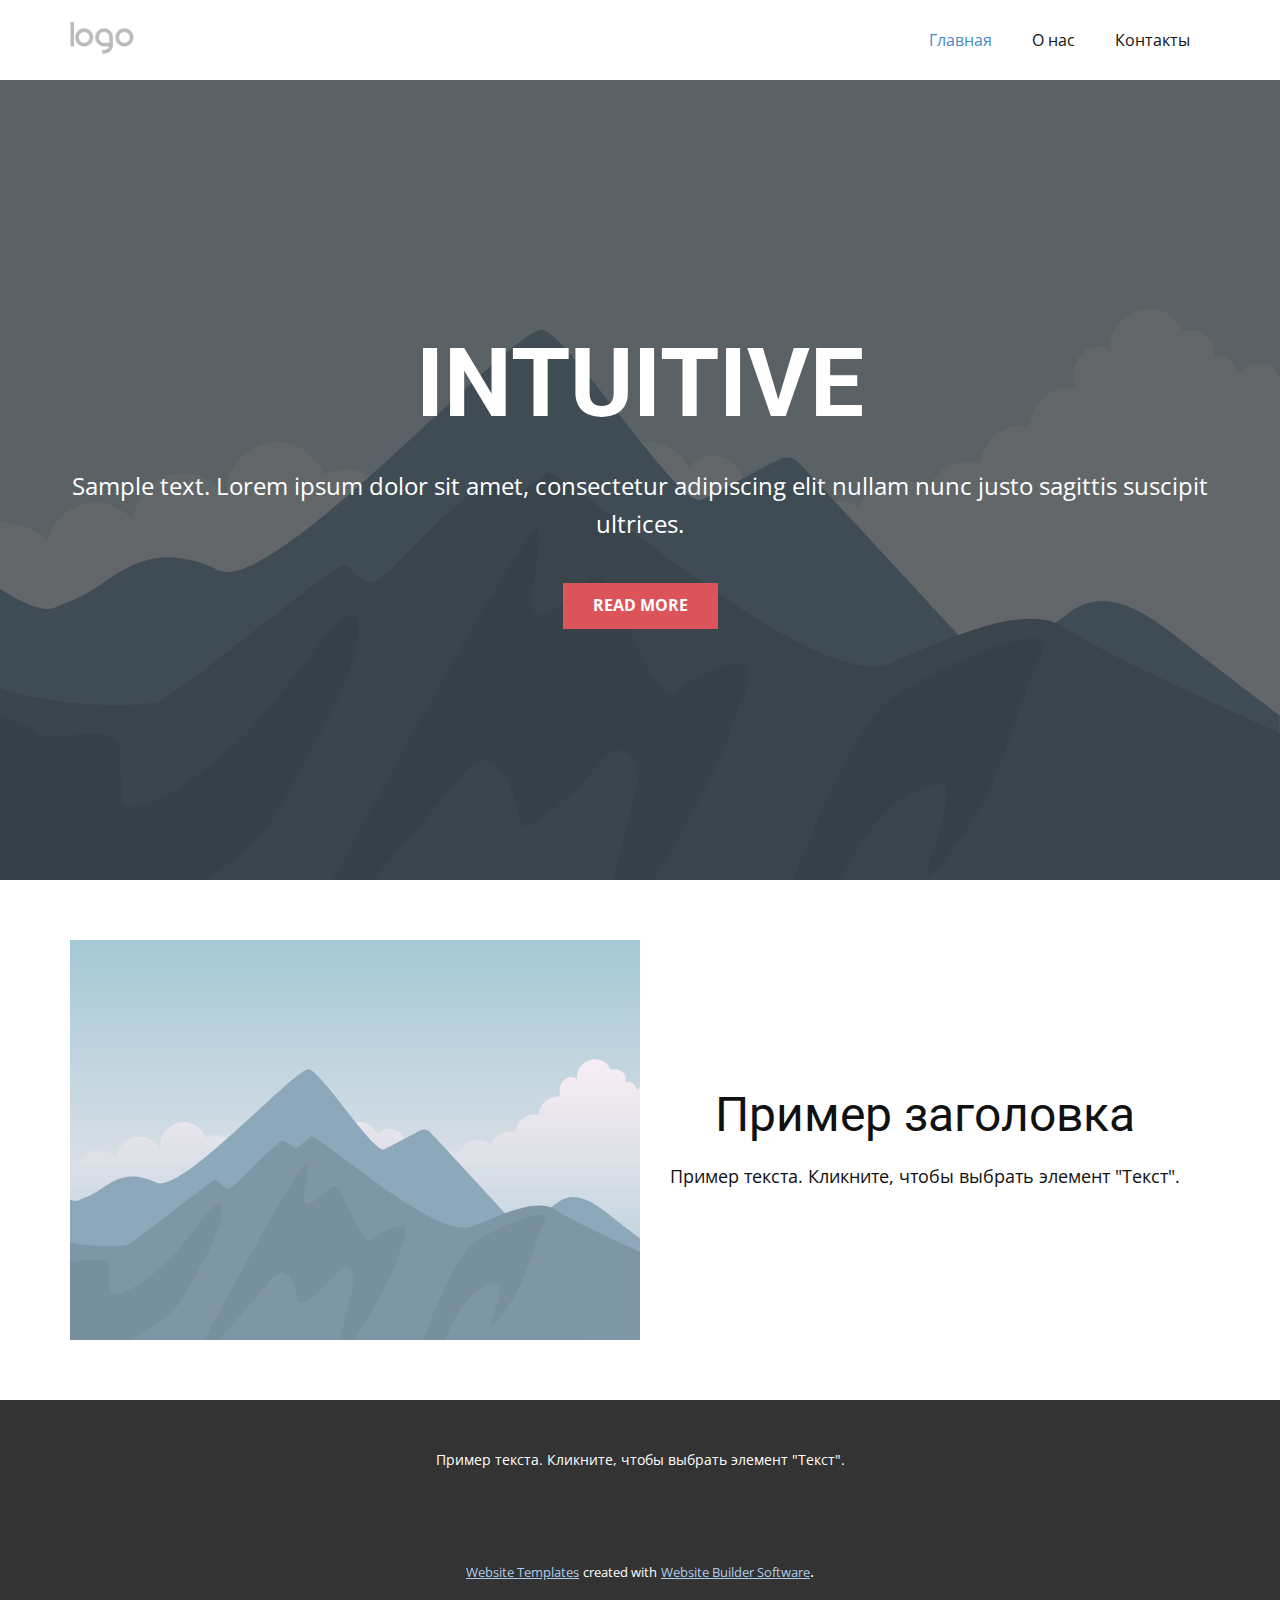
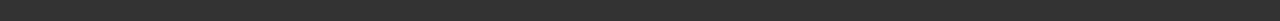
<file: index.html>
<!DOCTYPE html>
<html style="font-size: 16px;" lang="ru"><head>
    <meta name="viewport" content="width=device-width, initial-scale=1.0">
    <meta charset="utf-8">
    <meta name="keywords" content="INTUITIVE">
    <meta name="description" content="">
    <title>Главная</title>
    <link rel="stylesheet" href="nicepage.css" media="screen">
<link rel="stylesheet" href="Главная.css" media="screen">
    <script class="u-script" type="text/javascript" src="jquery.js" defer=""></script>
    <script class="u-script" type="text/javascript" src="nicepage.js" defer=""></script>
    <meta name="generator" content="Nicepage 5.19.3, nicepage.com">
    <link id="u-theme-google-font" rel="stylesheet" href="https://fonts.googleapis.com/css?family=Roboto:100,100i,300,300i,400,400i,500,500i,700,700i,900,900i|Open+Sans:300,300i,400,400i,500,500i,600,600i,700,700i,800,800i">
    
    
    
    
    <script type="application/ld+json">{
		"@context": "http://schema.org",
		"@type": "Organization",
		"name": "",
		"logo": "images/default-logo.png"
}</script>
    <meta name="theme-color" content="#478ac9">
    <meta property="og:title" content="Главная">
    <meta property="og:type" content="website">
  <meta data-intl-tel-input-cdn-path="intlTelInput/"></head>
  <body data-home-page="Главная.html" data-home-page-title="Главная" data-path-to-root="./" class="u-body u-xl-mode" data-lang="ru"><header class="u-clearfix u-header u-header" id="sec-a7fa"><div class="u-clearfix u-sheet u-valign-middle u-sheet-1">
        <a href="https://nicepage.com" class="u-image u-logo u-image-1">
          <img src="images/default-logo.png" class="u-logo-image u-logo-image-1">
        </a>
        <nav class="u-menu u-menu-dropdown u-offcanvas u-menu-1">
          <div class="menu-collapse" style="font-size: 1rem; letter-spacing: 0px;">
            <a class="u-button-style u-custom-left-right-menu-spacing u-custom-padding-bottom u-custom-top-bottom-menu-spacing u-nav-link u-text-active-palette-1-base u-text-hover-palette-2-base" href="#">
              <svg class="u-svg-link" viewBox="0 0 24 24"><use xmlns:xlink="http://www.w3.org/1999/xlink" xlink:href="#menu-hamburger"></use></svg>
              <svg class="u-svg-content" version="1.1" id="menu-hamburger" viewBox="0 0 16 16" x="0px" y="0px" xmlns:xlink="http://www.w3.org/1999/xlink" xmlns="http://www.w3.org/2000/svg"><g><rect y="1" width="16" height="2"></rect><rect y="7" width="16" height="2"></rect><rect y="13" width="16" height="2"></rect>
</g></svg>
            </a>
          </div>
          <div class="u-nav-container">
            <ul class="u-nav u-unstyled u-nav-1"><li class="u-nav-item"><a class="u-button-style u-nav-link u-text-active-palette-1-base u-text-hover-palette-2-base" href="Главная.html" style="padding: 10px 20px;">Главная</a>
</li><li class="u-nav-item"><a class="u-button-style u-nav-link u-text-active-palette-1-base u-text-hover-palette-2-base" href="О-нас.html" style="padding: 10px 20px;">О нас</a>
</li><li class="u-nav-item"><a class="u-button-style u-nav-link u-text-active-palette-1-base u-text-hover-palette-2-base" href="Контакты.html" style="padding: 10px 20px;">Контакты</a>
</li></ul>
          </div>
          <div class="u-nav-container-collapse">
            <div class="u-black u-container-style u-inner-container-layout u-opacity u-opacity-95 u-sidenav">
              <div class="u-inner-container-layout u-sidenav-overflow">
                <div class="u-menu-close"></div>
                <ul class="u-align-center u-nav u-popupmenu-items u-unstyled u-nav-2"><li class="u-nav-item"><a class="u-button-style u-nav-link" href="Главная.html">Главная</a>
</li><li class="u-nav-item"><a class="u-button-style u-nav-link" href="О-нас.html">О нас</a>
</li><li class="u-nav-item"><a class="u-button-style u-nav-link" href="Контакты.html">Контакты</a>
</li></ul>
              </div>
            </div>
            <div class="u-black u-menu-overlay u-opacity u-opacity-70"></div>
          </div>
        </nav>
      </div></header>
    <section class="u-align-center u-clearfix u-image u-shading u-section-1" src="" data-image-width="256" data-image-height="256" id="sec-7803">
      <div class="u-clearfix u-sheet u-valign-middle u-sheet-1">
        <h1 class="u-text u-text-default u-title u-text-1">INTUITIVE</h1>
        <p class="u-large-text u-text u-text-default u-text-variant u-text-2">Sample text. Lorem ipsum dolor sit amet, consectetur adipiscing elit nullam nunc justo sagittis suscipit ultrices.</p>
        <a href="#" class="u-btn u-button-style u-palette-2-base u-btn-1">Read More</a>
      </div>
    </section>
    <section class="u-clearfix u-section-2" id="sec-c527">
      <div class="u-clearfix u-sheet u-sheet-1">
        <div class="data-layout-selected u-clearfix u-expanded-width u-layout-wrap u-layout-wrap-1">
          <div class="u-layout">
            <div class="u-layout-row">
              <div class="u-container-style u-image u-layout-cell u-size-30 u-image-1" data-image-width="400" data-image-height="265">
                <div class="u-container-layout u-valign-top u-container-layout-1"></div>
              </div>
              <div class="u-container-align-center u-container-style u-layout-cell u-size-30 u-layout-cell-2">
                <div class="u-container-layout u-valign-middle u-container-layout-2">
                  <h2 class="u-align-center u-text u-text-default u-text-1">Пример заголовка</h2>
                  <p class="u-align-center u-text u-text-default u-text-2">Пример текста. Кликните, чтобы выбрать элемент "Текст".</p>
                </div>
              </div>
            </div>
          </div>
        </div>
      </div>
    </section>
    
    
    
    <footer class="u-align-center u-clearfix u-footer u-grey-80 u-footer" id="sec-c912"><div class="u-clearfix u-sheet u-sheet-1">
        <p class="u-small-text u-text u-text-variant u-text-1">Пример текста. Кликните, чтобы выбрать элемент "Текст".</p>
      </div></footer>
    <section class="u-backlink u-clearfix u-grey-80">
      <a class="u-link" href="https://nicepage.com/website-templates" target="_blank">
        <span>Website Templates</span>
      </a>
      <p class="u-text">
        <span>created with</span>
      </p>
      <a class="u-link" href="" target="_blank">
        <span>Website Builder Software</span>
      </a>. 
    </section>
  
</body></html>
</file>
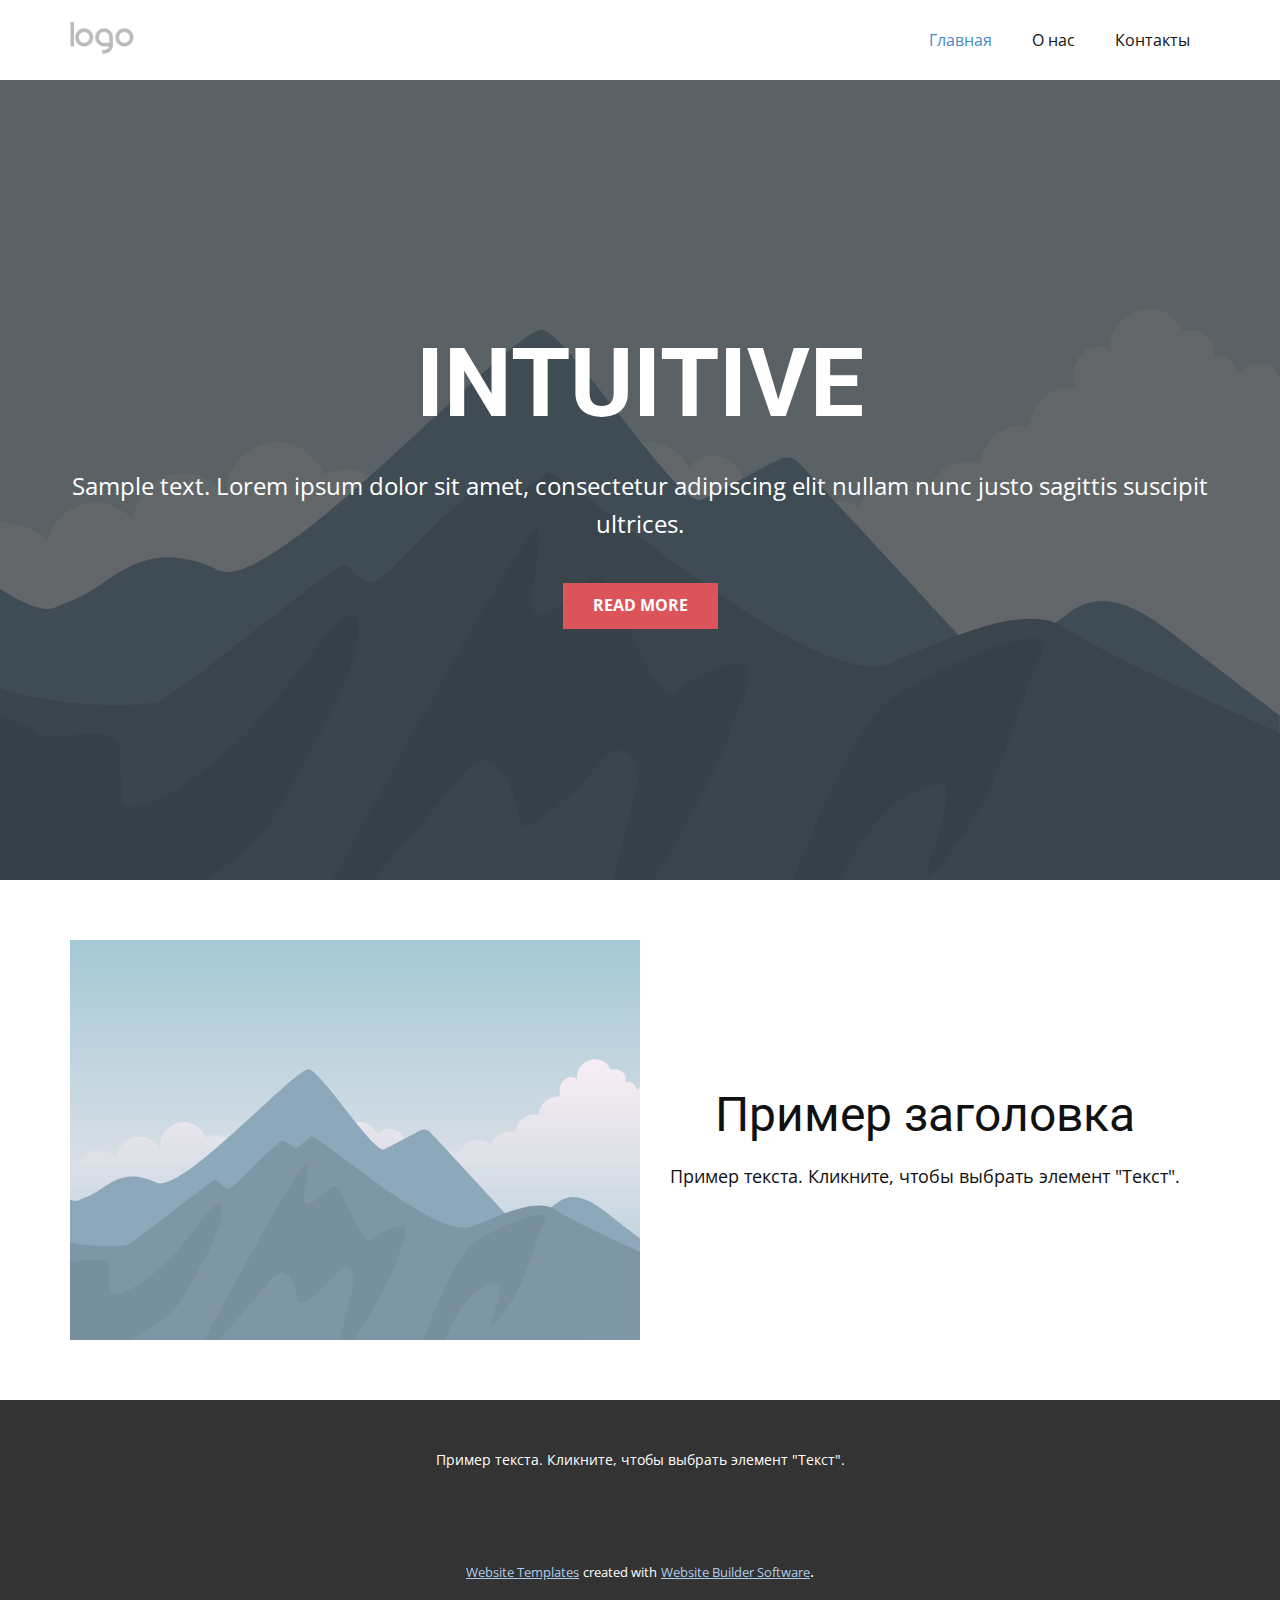
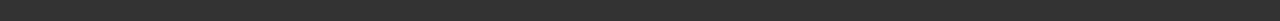
<file: site.html>
<!DOCTYPE html>
<html style="font-size: 16px;" lang="ru"><head>
    <meta name="viewport" content="width=device-width, initial-scale=1.0">
    <meta charset="utf-8">
    <meta name="keywords" content="INTUITIVE">
    <meta name="description" content="">
    <title>Главная</title>
    <link rel="stylesheet" href="nicepage.css" media="screen">
<link rel="stylesheet" href="Главная.css" media="screen">
    <script class="u-script" type="text/javascript" src="jquery.js" defer=""></script>
    <script class="u-script" type="text/javascript" src="nicepage.js" defer=""></script>
    <meta name="generator" content="Nicepage 5.19.3, nicepage.com">
    <link id="u-theme-google-font" rel="stylesheet" href="https://fonts.googleapis.com/css?family=Roboto:100,100i,300,300i,400,400i,500,500i,700,700i,900,900i|Open+Sans:300,300i,400,400i,500,500i,600,600i,700,700i,800,800i">
    
    
    
    
    <script type="application/ld+json">{
		"@context": "http://schema.org",
		"@type": "Organization",
		"name": "",
		"logo": "images/default-logo.png"
}</script>
    <meta name="theme-color" content="#478ac9">
    <meta property="og:title" content="Главная">
    <meta property="og:type" content="website">
  <meta data-intl-tel-input-cdn-path="intlTelInput/"></head>
  <body data-path-to-root="./" class="u-body u-xl-mode" data-lang="ru"><header class="u-clearfix u-header u-header" id="sec-a7fa"><div class="u-clearfix u-sheet u-valign-middle u-sheet-1">
        <a href="https://nicepage.com" class="u-image u-logo u-image-1">
          <img src="images/default-logo.png" class="u-logo-image u-logo-image-1">
        </a>
        <nav class="u-menu u-menu-dropdown u-offcanvas u-menu-1">
          <div class="menu-collapse" style="font-size: 1rem; letter-spacing: 0px;">
            <a class="u-button-style u-custom-left-right-menu-spacing u-custom-padding-bottom u-custom-top-bottom-menu-spacing u-nav-link u-text-active-palette-1-base u-text-hover-palette-2-base" href="#">
              <svg class="u-svg-link" viewBox="0 0 24 24"><use xmlns:xlink="http://www.w3.org/1999/xlink" xlink:href="#menu-hamburger"></use></svg>
              <svg class="u-svg-content" version="1.1" id="menu-hamburger" viewBox="0 0 16 16" x="0px" y="0px" xmlns:xlink="http://www.w3.org/1999/xlink" xmlns="http://www.w3.org/2000/svg"><g><rect y="1" width="16" height="2"></rect><rect y="7" width="16" height="2"></rect><rect y="13" width="16" height="2"></rect>
</g></svg>
            </a>
          </div>
          <div class="u-nav-container">
            <ul class="u-nav u-unstyled u-nav-1"><li class="u-nav-item"><a class="u-button-style u-nav-link u-text-active-palette-1-base u-text-hover-palette-2-base" href="Главная.html" style="padding: 10px 20px;">Главная</a>
</li><li class="u-nav-item"><a class="u-button-style u-nav-link u-text-active-palette-1-base u-text-hover-palette-2-base" href="О-нас.html" style="padding: 10px 20px;">О нас</a>
</li><li class="u-nav-item"><a class="u-button-style u-nav-link u-text-active-palette-1-base u-text-hover-palette-2-base" href="Контакты.html" style="padding: 10px 20px;">Контакты</a>
</li></ul>
          </div>
          <div class="u-nav-container-collapse">
            <div class="u-black u-container-style u-inner-container-layout u-opacity u-opacity-95 u-sidenav">
              <div class="u-inner-container-layout u-sidenav-overflow">
                <div class="u-menu-close"></div>
                <ul class="u-align-center u-nav u-popupmenu-items u-unstyled u-nav-2"><li class="u-nav-item"><a class="u-button-style u-nav-link" href="Главная.html">Главная</a>
</li><li class="u-nav-item"><a class="u-button-style u-nav-link" href="О-нас.html">О нас</a>
</li><li class="u-nav-item"><a class="u-button-style u-nav-link" href="Контакты.html">Контакты</a>
</li></ul>
              </div>
            </div>
            <div class="u-black u-menu-overlay u-opacity u-opacity-70"></div>
          </div>
        </nav>
      </div></header>
    <section class="u-align-center u-clearfix u-image u-shading u-section-1" src="" data-image-width="256" data-image-height="256" id="sec-7803">
      <div class="u-clearfix u-sheet u-valign-middle u-sheet-1">
        <h1 class="u-text u-text-default u-title u-text-1">INTUITIVE</h1>
        <p class="u-large-text u-text u-text-default u-text-variant u-text-2">Sample text. Lorem ipsum dolor sit amet, consectetur adipiscing elit nullam nunc justo sagittis suscipit ultrices.</p>
        <a href="#" class="u-btn u-button-style u-palette-2-base u-btn-1">Read More</a>
      </div>
    </section>
    <section class="u-clearfix u-section-2" id="sec-c527">
      <div class="u-clearfix u-sheet u-sheet-1">
        <div class="data-layout-selected u-clearfix u-expanded-width u-layout-wrap u-layout-wrap-1">
          <div class="u-layout">
            <div class="u-layout-row">
              <div class="u-container-style u-image u-layout-cell u-size-30 u-image-1" data-image-width="400" data-image-height="265">
                <div class="u-container-layout u-valign-top u-container-layout-1"></div>
              </div>
              <div class="u-container-align-center u-container-style u-layout-cell u-size-30 u-layout-cell-2">
                <div class="u-container-layout u-valign-middle u-container-layout-2">
                  <h2 class="u-align-center u-text u-text-default u-text-1">Пример заголовка</h2>
                  <p class="u-align-center u-text u-text-default u-text-2">Пример текста. Кликните, чтобы выбрать элемент "Текст".</p>
                </div>
              </div>
            </div>
          </div>
        </div>
      </div>
    </section>
    
    
    
    <footer class="u-align-center u-clearfix u-footer u-grey-80 u-footer" id="sec-c912"><div class="u-clearfix u-sheet u-sheet-1">
        <p class="u-small-text u-text u-text-variant u-text-1">Пример текста. Кликните, чтобы выбрать элемент "Текст".</p>
      </div></footer>
    <section class="u-backlink u-clearfix u-grey-80">
      <a class="u-link" href="https://nicepage.com/website-templates" target="_blank">
        <span>Website Templates</span>
      </a>
      <p class="u-text">
        <span>created with</span>
      </p>
      <a class="u-link" href="" target="_blank">
        <span>Website Builder Software</span>
      </a>. 
    </section>
  
</body></html>
</file>
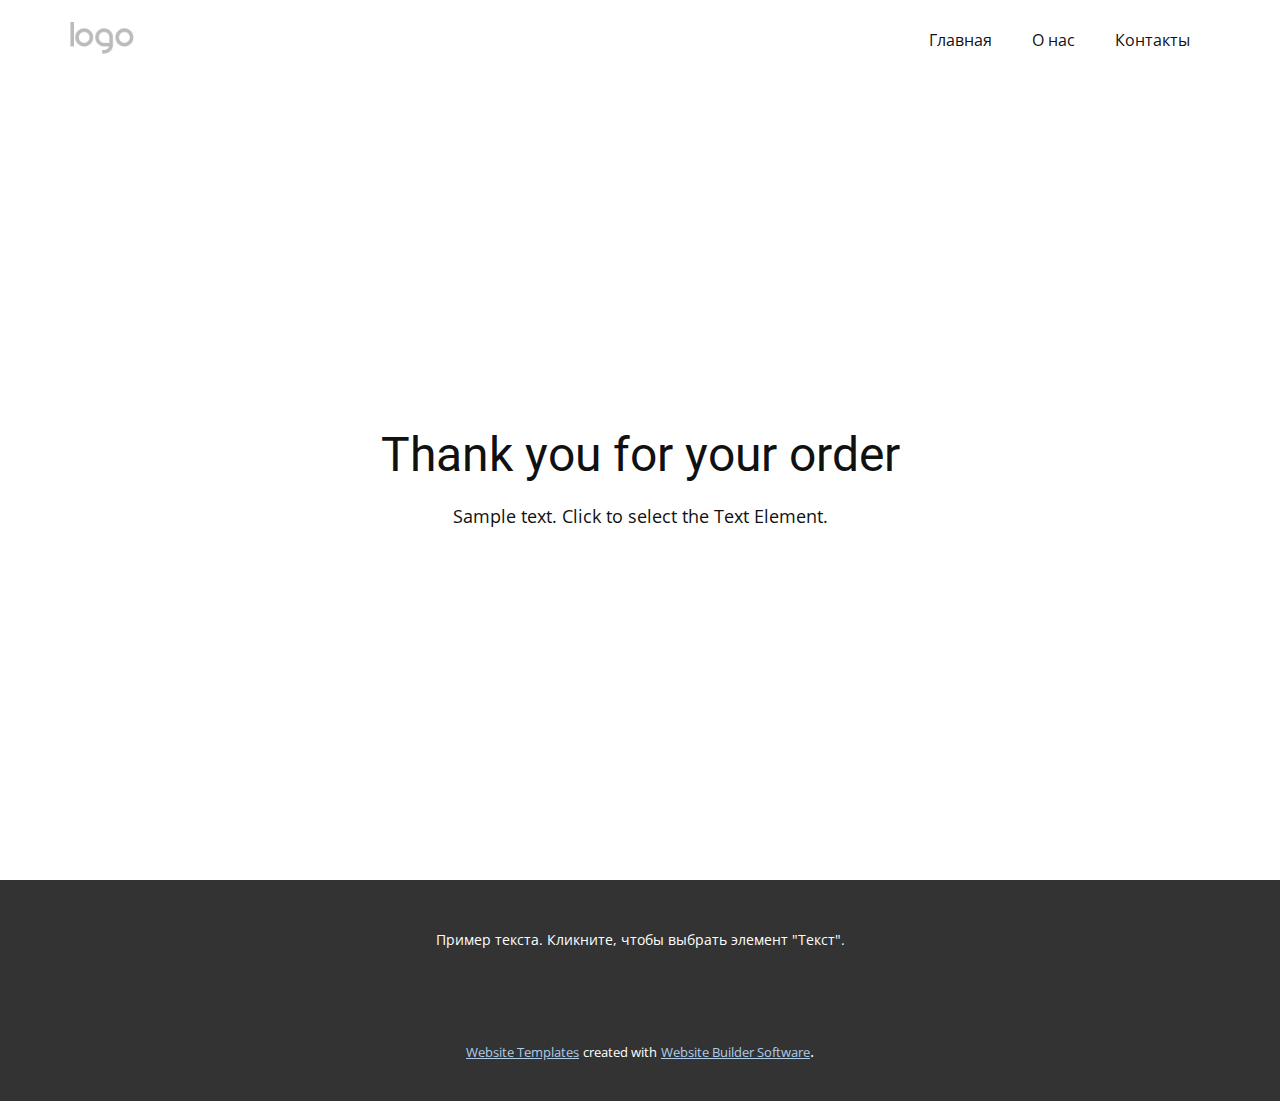
<file: thank-you-page.html>
<!DOCTYPE html>
<html style="font-size: 16px;" lang="ru"><head>
    <meta name="viewport" content="width=device-width, initial-scale=1.0">
    <meta charset="utf-8">
    <meta name="keywords" content="Thank you for your order">
    <meta name="description" content="">
    <title>Thank You Page Template</title>
    <link rel="stylesheet" href="nicepage.css" media="screen">
<link rel="stylesheet" href="Thank-You-Page-Template.css" media="screen">
    <script class="u-script" type="text/javascript" src="jquery.js" defer=""></script>
    <script class="u-script" type="text/javascript" src="nicepage.js" defer=""></script>
    <meta name="generator" content="Nicepage 5.19.3, nicepage.com">
    <link id="u-theme-google-font" rel="stylesheet" href="https://fonts.googleapis.com/css?family=Roboto:100,100i,300,300i,400,400i,500,500i,700,700i,900,900i|Open+Sans:300,300i,400,400i,500,500i,600,600i,700,700i,800,800i">
    
    
    
    <script type="application/ld+json">{
		"@context": "http://schema.org",
		"@type": "Organization",
		"name": "",
		"logo": "images/default-logo.png"
}</script>
    <meta name="theme-color" content="#478ac9">
    <meta property="og:title" content="Thank You Page Template">
    <meta property="og:type" content="website">
  <meta data-intl-tel-input-cdn-path="intlTelInput/"></head>
  <body data-path-to-root="./" class="u-body u-xl-mode" data-lang="ru"><header class="u-clearfix u-header u-header" id="sec-a7fa"><div class="u-clearfix u-sheet u-valign-middle u-sheet-1">
        <a href="https://nicepage.com" class="u-image u-logo u-image-1">
          <img src="images/default-logo.png" class="u-logo-image u-logo-image-1">
        </a>
        <nav class="u-menu u-menu-dropdown u-offcanvas u-menu-1">
          <div class="menu-collapse" style="font-size: 1rem; letter-spacing: 0px;">
            <a class="u-button-style u-custom-left-right-menu-spacing u-custom-padding-bottom u-custom-top-bottom-menu-spacing u-nav-link u-text-active-palette-1-base u-text-hover-palette-2-base" href="#">
              <svg class="u-svg-link" viewBox="0 0 24 24"><use xmlns:xlink="http://www.w3.org/1999/xlink" xlink:href="#menu-hamburger"></use></svg>
              <svg class="u-svg-content" version="1.1" id="menu-hamburger" viewBox="0 0 16 16" x="0px" y="0px" xmlns:xlink="http://www.w3.org/1999/xlink" xmlns="http://www.w3.org/2000/svg"><g><rect y="1" width="16" height="2"></rect><rect y="7" width="16" height="2"></rect><rect y="13" width="16" height="2"></rect>
</g></svg>
            </a>
          </div>
          <div class="u-nav-container">
            <ul class="u-nav u-unstyled u-nav-1"><li class="u-nav-item"><a class="u-button-style u-nav-link u-text-active-palette-1-base u-text-hover-palette-2-base" href="Главная.html" style="padding: 10px 20px;">Главная</a>
</li><li class="u-nav-item"><a class="u-button-style u-nav-link u-text-active-palette-1-base u-text-hover-palette-2-base" href="О-нас.html" style="padding: 10px 20px;">О нас</a>
</li><li class="u-nav-item"><a class="u-button-style u-nav-link u-text-active-palette-1-base u-text-hover-palette-2-base" href="Контакты.html" style="padding: 10px 20px;">Контакты</a>
</li></ul>
          </div>
          <div class="u-nav-container-collapse">
            <div class="u-black u-container-style u-inner-container-layout u-opacity u-opacity-95 u-sidenav">
              <div class="u-inner-container-layout u-sidenav-overflow">
                <div class="u-menu-close"></div>
                <ul class="u-align-center u-nav u-popupmenu-items u-unstyled u-nav-2"><li class="u-nav-item"><a class="u-button-style u-nav-link" href="Главная.html">Главная</a>
</li><li class="u-nav-item"><a class="u-button-style u-nav-link" href="О-нас.html">О нас</a>
</li><li class="u-nav-item"><a class="u-button-style u-nav-link" href="Контакты.html">Контакты</a>
</li></ul>
              </div>
            </div>
            <div class="u-black u-menu-overlay u-opacity u-opacity-70"></div>
          </div>
        </nav>
      </div></header>
    <section class="u-align-center u-clearfix u-container-align-center u-section-1" id="sec-0801">
      <div class="u-clearfix u-sheet u-valign-middle u-sheet-1">
        <h2 class="u-align-center u-text u-text-default u-text-1"> Thank you for your order</h2>
        <p class="u-align-center u-text u-text-default u-text-2">Sample text. Click to select the Text Element.</p>
      </div>
    </section>
    
    
    
    <footer class="u-align-center u-clearfix u-footer u-grey-80 u-footer" id="sec-c912"><div class="u-clearfix u-sheet u-sheet-1">
        <p class="u-small-text u-text u-text-variant u-text-1">Пример текста. Кликните, чтобы выбрать элемент "Текст".</p>
      </div></footer>
    <section class="u-backlink u-clearfix u-grey-80">
      <a class="u-link" href="https://nicepage.com/website-templates" target="_blank">
        <span>Website Templates</span>
      </a>
      <p class="u-text">
        <span>created with</span>
      </p>
      <a class="u-link" href="" target="_blank">
        <span>Website Builder Software</span>
      </a>. 
    </section>
  
</body></html>
</file>
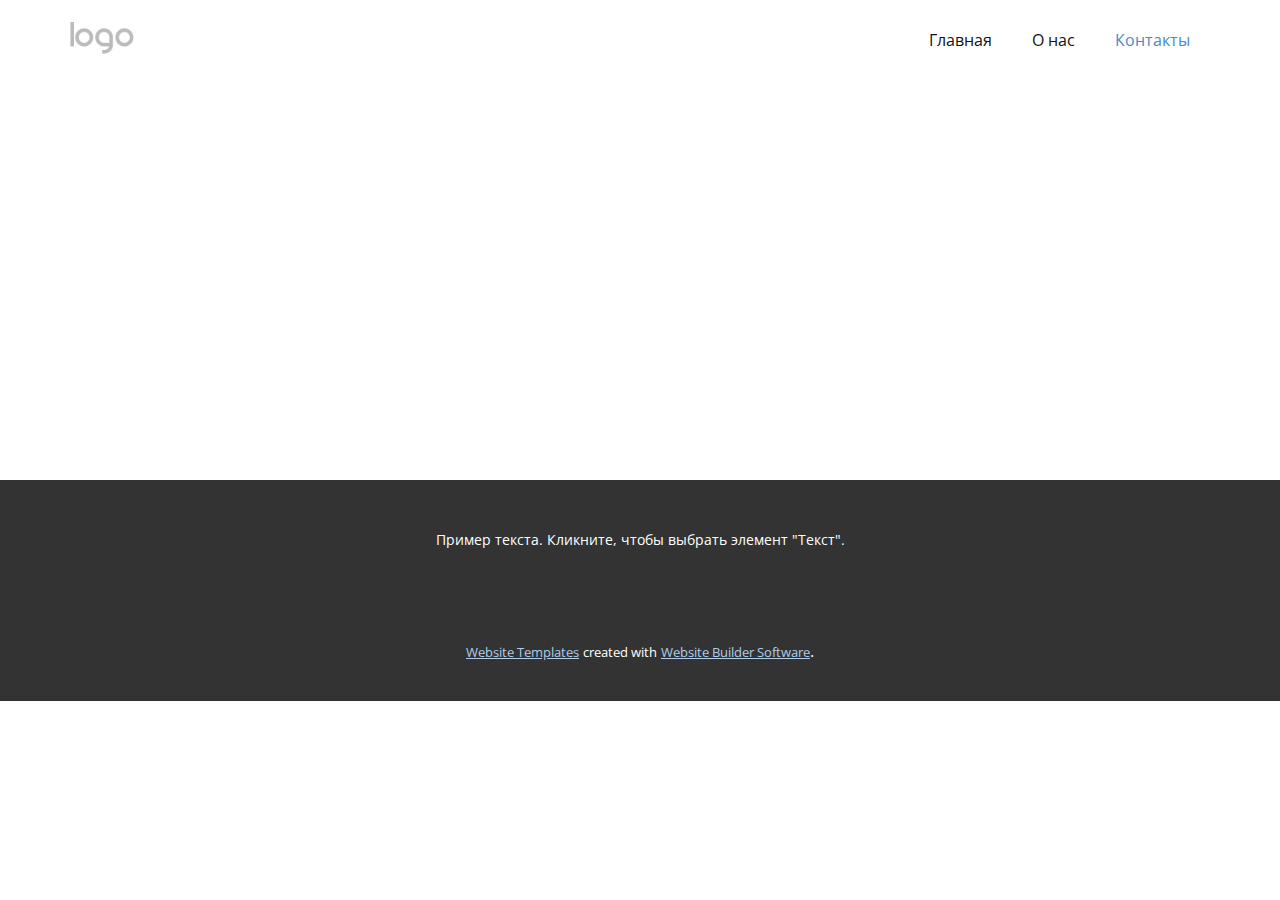
<file: Контакты.html>
<!DOCTYPE html>
<html style="font-size: 16px;" lang="ru"><head>
    <meta name="viewport" content="width=device-width, initial-scale=1.0">
    <meta charset="utf-8">
    <meta name="keywords" content="">
    <meta name="description" content="">
    <title>Контакты</title>
    <link rel="stylesheet" href="nicepage.css" media="screen">
<link rel="stylesheet" href="Контакты.css" media="screen">
    <script class="u-script" type="text/javascript" src="jquery.js" defer=""></script>
    <script class="u-script" type="text/javascript" src="nicepage.js" defer=""></script>
    <meta name="generator" content="Nicepage 5.19.3, nicepage.com">
    <link id="u-theme-google-font" rel="stylesheet" href="https://fonts.googleapis.com/css?family=Roboto:100,100i,300,300i,400,400i,500,500i,700,700i,900,900i|Open+Sans:300,300i,400,400i,500,500i,600,600i,700,700i,800,800i">
    
    
    
    <script type="application/ld+json">{
		"@context": "http://schema.org",
		"@type": "Organization",
		"name": "",
		"logo": "images/default-logo.png"
}</script>
    <meta name="theme-color" content="#478ac9">
    <meta property="og:title" content="Контакты">
    <meta property="og:type" content="website">
  <meta data-intl-tel-input-cdn-path="intlTelInput/"></head>
  <body data-path-to-root="./" class="u-body u-xl-mode" data-lang="ru"><header class="u-clearfix u-header u-header" id="sec-a7fa"><div class="u-clearfix u-sheet u-valign-middle u-sheet-1">
        <a href="https://nicepage.com" class="u-image u-logo u-image-1">
          <img src="images/default-logo.png" class="u-logo-image u-logo-image-1">
        </a>
        <nav class="u-menu u-menu-dropdown u-offcanvas u-menu-1">
          <div class="menu-collapse" style="font-size: 1rem; letter-spacing: 0px;">
            <a class="u-button-style u-custom-left-right-menu-spacing u-custom-padding-bottom u-custom-top-bottom-menu-spacing u-nav-link u-text-active-palette-1-base u-text-hover-palette-2-base" href="#">
              <svg class="u-svg-link" viewBox="0 0 24 24"><use xmlns:xlink="http://www.w3.org/1999/xlink" xlink:href="#menu-hamburger"></use></svg>
              <svg class="u-svg-content" version="1.1" id="menu-hamburger" viewBox="0 0 16 16" x="0px" y="0px" xmlns:xlink="http://www.w3.org/1999/xlink" xmlns="http://www.w3.org/2000/svg"><g><rect y="1" width="16" height="2"></rect><rect y="7" width="16" height="2"></rect><rect y="13" width="16" height="2"></rect>
</g></svg>
            </a>
          </div>
          <div class="u-nav-container">
            <ul class="u-nav u-unstyled u-nav-1"><li class="u-nav-item"><a class="u-button-style u-nav-link u-text-active-palette-1-base u-text-hover-palette-2-base" href="Главная.html" style="padding: 10px 20px;">Главная</a>
</li><li class="u-nav-item"><a class="u-button-style u-nav-link u-text-active-palette-1-base u-text-hover-palette-2-base" href="О-нас.html" style="padding: 10px 20px;">О нас</a>
</li><li class="u-nav-item"><a class="u-button-style u-nav-link u-text-active-palette-1-base u-text-hover-palette-2-base" href="Контакты.html" style="padding: 10px 20px;">Контакты</a>
</li></ul>
          </div>
          <div class="u-nav-container-collapse">
            <div class="u-black u-container-style u-inner-container-layout u-opacity u-opacity-95 u-sidenav">
              <div class="u-inner-container-layout u-sidenav-overflow">
                <div class="u-menu-close"></div>
                <ul class="u-align-center u-nav u-popupmenu-items u-unstyled u-nav-2"><li class="u-nav-item"><a class="u-button-style u-nav-link" href="Главная.html">Главная</a>
</li><li class="u-nav-item"><a class="u-button-style u-nav-link" href="О-нас.html">О нас</a>
</li><li class="u-nav-item"><a class="u-button-style u-nav-link" href="Контакты.html">Контакты</a>
</li></ul>
              </div>
            </div>
            <div class="u-black u-menu-overlay u-opacity u-opacity-70"></div>
          </div>
        </nav>
      </div></header>
    <section class="u-clearfix u-section-1" id="sec-79b1">
      <div class="u-clearfix u-sheet u-sheet-1"></div>
    </section>
    
    
    
    <footer class="u-align-center u-clearfix u-footer u-grey-80 u-footer" id="sec-c912"><div class="u-clearfix u-sheet u-sheet-1">
        <p class="u-small-text u-text u-text-variant u-text-1">Пример текста. Кликните, чтобы выбрать элемент "Текст".</p>
      </div></footer>
    <section class="u-backlink u-clearfix u-grey-80">
      <a class="u-link" href="https://nicepage.com/website-templates" target="_blank">
        <span>Website Templates</span>
      </a>
      <p class="u-text">
        <span>created with</span>
      </p>
      <a class="u-link" href="" target="_blank">
        <span>Website Builder Software</span>
      </a>. 
    </section>
  
</body></html>
</file>
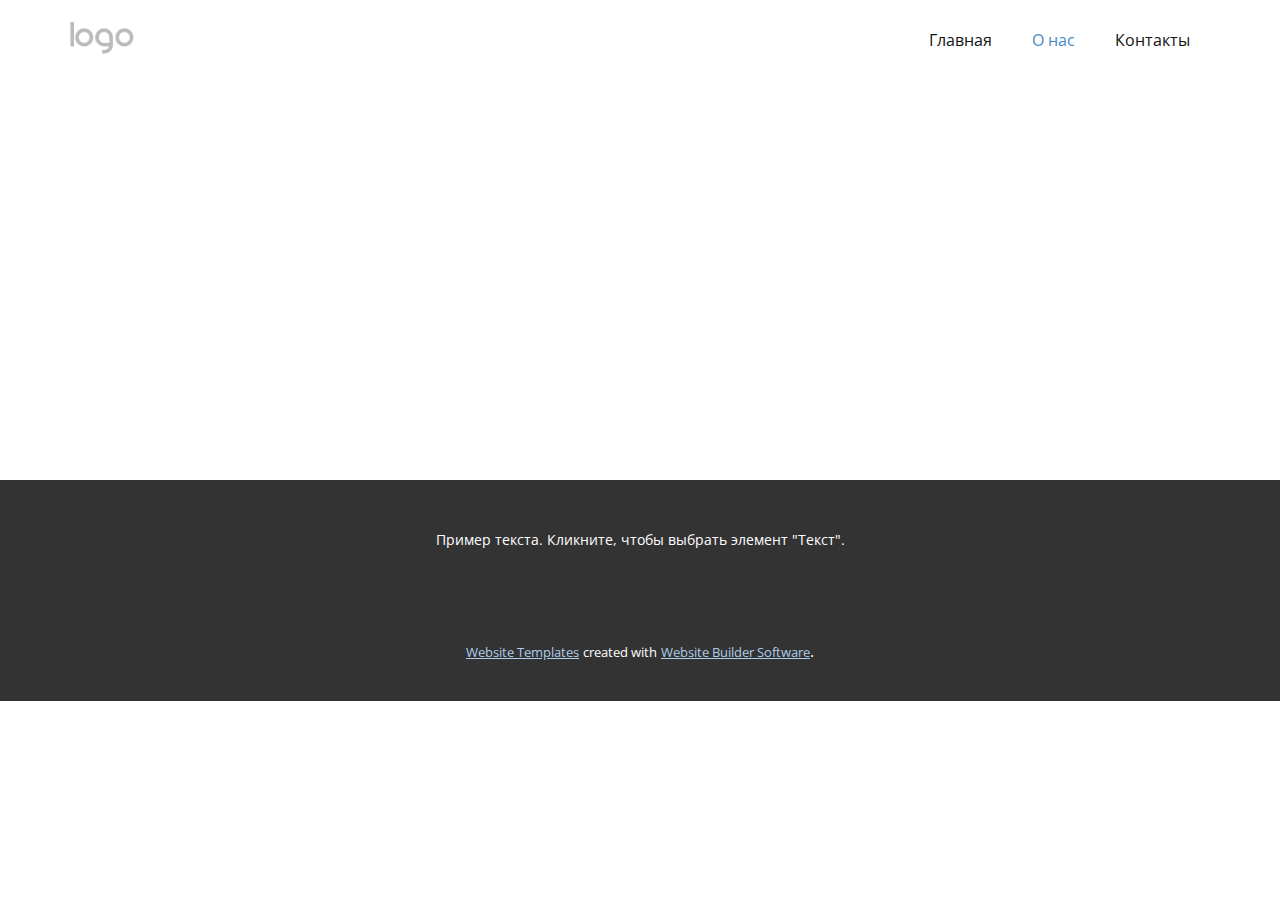
<file: О-нас.html>
<!DOCTYPE html>
<html style="font-size: 16px;" lang="ru"><head>
    <meta name="viewport" content="width=device-width, initial-scale=1.0">
    <meta charset="utf-8">
    <meta name="keywords" content="">
    <meta name="description" content="">
    <title>О нас</title>
    <link rel="stylesheet" href="nicepage.css" media="screen">
<link rel="stylesheet" href="О-нас.css" media="screen">
    <script class="u-script" type="text/javascript" src="jquery.js" defer=""></script>
    <script class="u-script" type="text/javascript" src="nicepage.js" defer=""></script>
    <meta name="generator" content="Nicepage 5.19.3, nicepage.com">
    <link id="u-theme-google-font" rel="stylesheet" href="https://fonts.googleapis.com/css?family=Roboto:100,100i,300,300i,400,400i,500,500i,700,700i,900,900i|Open+Sans:300,300i,400,400i,500,500i,600,600i,700,700i,800,800i">
    
    
    
    <script type="application/ld+json">{
		"@context": "http://schema.org",
		"@type": "Organization",
		"name": "",
		"logo": "images/default-logo.png"
}</script>
    <meta name="theme-color" content="#478ac9">
    <meta property="og:title" content="О нас">
    <meta property="og:type" content="website">
  <meta data-intl-tel-input-cdn-path="intlTelInput/"></head>
  <body data-path-to-root="./" class="u-body u-xl-mode" data-lang="ru"><header class="u-clearfix u-header u-header" id="sec-a7fa"><div class="u-clearfix u-sheet u-valign-middle u-sheet-1">
        <a href="https://nicepage.com" class="u-image u-logo u-image-1">
          <img src="images/default-logo.png" class="u-logo-image u-logo-image-1">
        </a>
        <nav class="u-menu u-menu-dropdown u-offcanvas u-menu-1">
          <div class="menu-collapse" style="font-size: 1rem; letter-spacing: 0px;">
            <a class="u-button-style u-custom-left-right-menu-spacing u-custom-padding-bottom u-custom-top-bottom-menu-spacing u-nav-link u-text-active-palette-1-base u-text-hover-palette-2-base" href="#">
              <svg class="u-svg-link" viewBox="0 0 24 24"><use xmlns:xlink="http://www.w3.org/1999/xlink" xlink:href="#menu-hamburger"></use></svg>
              <svg class="u-svg-content" version="1.1" id="menu-hamburger" viewBox="0 0 16 16" x="0px" y="0px" xmlns:xlink="http://www.w3.org/1999/xlink" xmlns="http://www.w3.org/2000/svg"><g><rect y="1" width="16" height="2"></rect><rect y="7" width="16" height="2"></rect><rect y="13" width="16" height="2"></rect>
</g></svg>
            </a>
          </div>
          <div class="u-nav-container">
            <ul class="u-nav u-unstyled u-nav-1"><li class="u-nav-item"><a class="u-button-style u-nav-link u-text-active-palette-1-base u-text-hover-palette-2-base" href="Главная.html" style="padding: 10px 20px;">Главная</a>
</li><li class="u-nav-item"><a class="u-button-style u-nav-link u-text-active-palette-1-base u-text-hover-palette-2-base" href="О-нас.html" style="padding: 10px 20px;">О нас</a>
</li><li class="u-nav-item"><a class="u-button-style u-nav-link u-text-active-palette-1-base u-text-hover-palette-2-base" href="Контакты.html" style="padding: 10px 20px;">Контакты</a>
</li></ul>
          </div>
          <div class="u-nav-container-collapse">
            <div class="u-black u-container-style u-inner-container-layout u-opacity u-opacity-95 u-sidenav">
              <div class="u-inner-container-layout u-sidenav-overflow">
                <div class="u-menu-close"></div>
                <ul class="u-align-center u-nav u-popupmenu-items u-unstyled u-nav-2"><li class="u-nav-item"><a class="u-button-style u-nav-link" href="Главная.html">Главная</a>
</li><li class="u-nav-item"><a class="u-button-style u-nav-link" href="О-нас.html">О нас</a>
</li><li class="u-nav-item"><a class="u-button-style u-nav-link" href="Контакты.html">Контакты</a>
</li></ul>
              </div>
            </div>
            <div class="u-black u-menu-overlay u-opacity u-opacity-70"></div>
          </div>
        </nav>
      </div></header>
    <section class="u-clearfix u-section-1" id="sec-f409">
      <div class="u-clearfix u-sheet u-sheet-1"></div>
    </section>
    
    
    
    <footer class="u-align-center u-clearfix u-footer u-grey-80 u-footer" id="sec-c912"><div class="u-clearfix u-sheet u-sheet-1">
        <p class="u-small-text u-text u-text-variant u-text-1">Пример текста. Кликните, чтобы выбрать элемент "Текст".</p>
      </div></footer>
    <section class="u-backlink u-clearfix u-grey-80">
      <a class="u-link" href="https://nicepage.com/website-templates" target="_blank">
        <span>Website Templates</span>
      </a>
      <p class="u-text">
        <span>created with</span>
      </p>
      <a class="u-link" href="" target="_blank">
        <span>Website Builder Software</span>
      </a>. 
    </section>
  
</body></html>
</file>
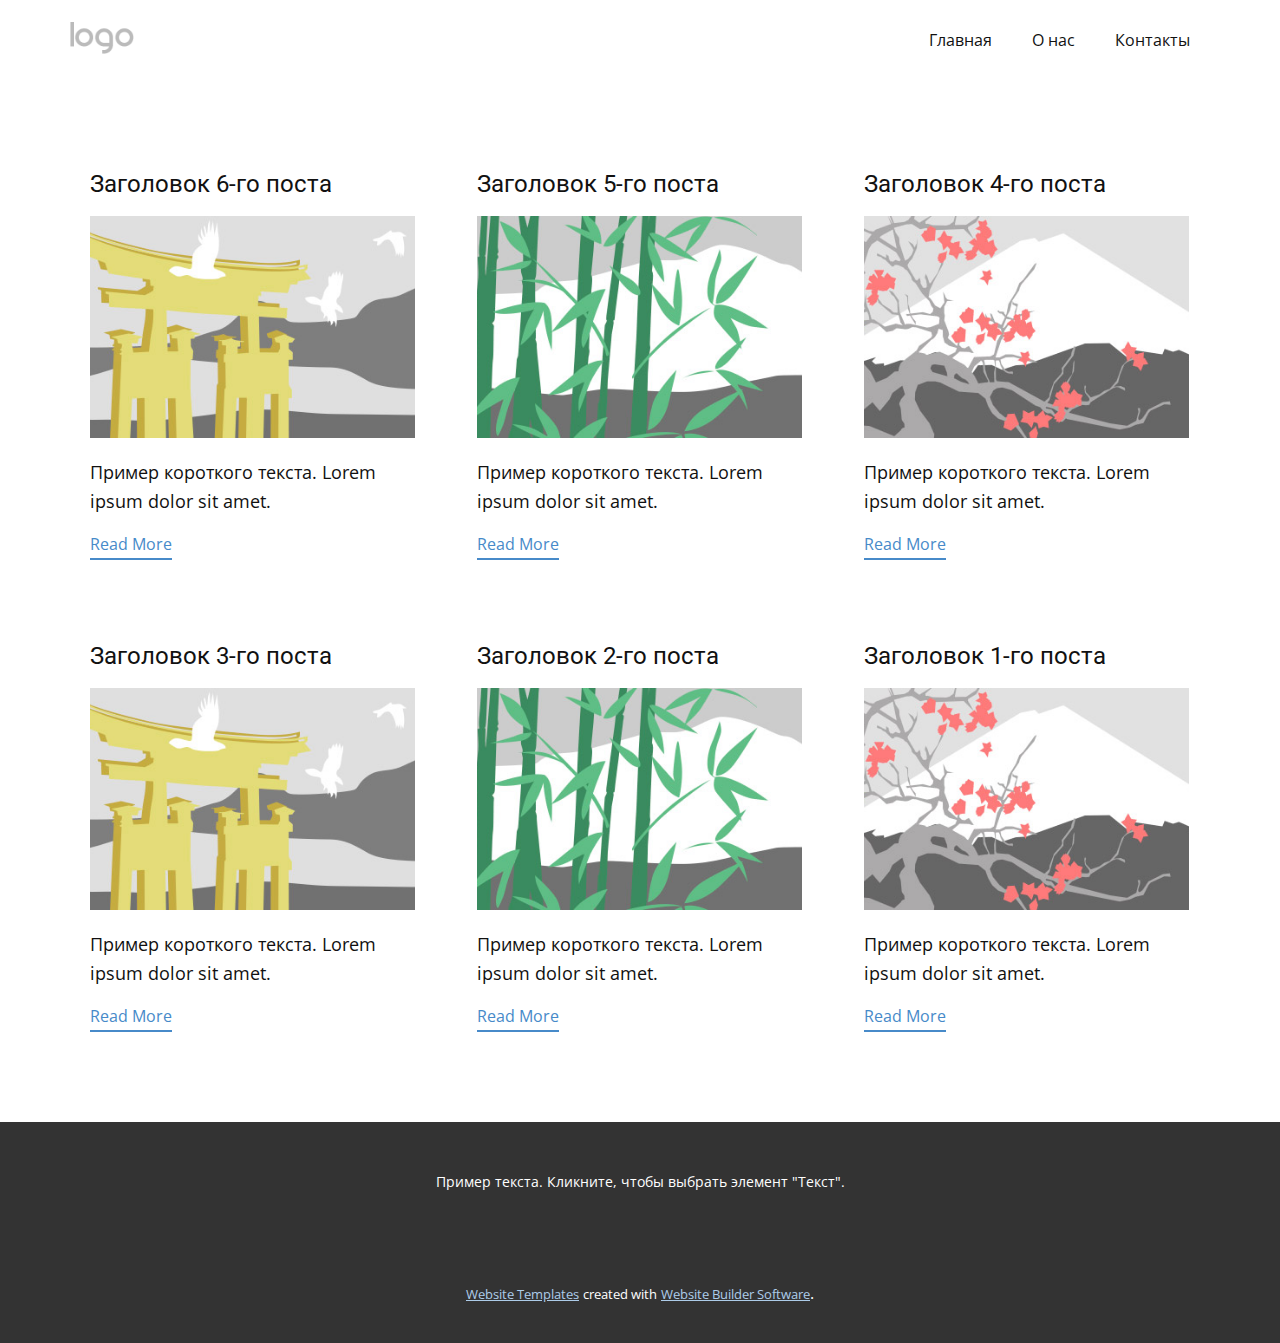
<file: blog/blog.html>
<!DOCTYPE html>
<html style="font-size: 16px;" lang="ru"><head>
    <meta name="viewport" content="width=device-width, initial-scale=1.0">
    <meta charset="utf-8">
    <meta name="keywords" content="">
    <meta name="description" content="">
    <title>Блог</title>
    <link rel="stylesheet" href="../nicepage.css" media="screen">
<link rel="stylesheet" href="../Blog-Template.css" media="screen">
    <script class="u-script" type="text/javascript" src="../jquery.js" defer=""></script>
    <script class="u-script" type="text/javascript" src="../nicepage.js" defer=""></script>
    <meta name="generator" content="Nicepage 5.19.3, nicepage.com">
    <link id="u-theme-google-font" rel="stylesheet" href="https://fonts.googleapis.com/css?family=Roboto:100,100i,300,300i,400,400i,500,500i,700,700i,900,900i|Open+Sans:300,300i,400,400i,500,500i,600,600i,700,700i,800,800i">
    
    
    
    <script type="application/ld+json">{
		"@context": "http://schema.org",
		"@type": "Organization",
		"name": "",
		"logo": "images/default-logo.png"
}</script>
    <meta name="theme-color" content="#478ac9">
  <meta data-intl-tel-input-cdn-path="intlTelInput/"></head>
  <body data-path-to-root="./" class="u-body u-xl-mode" data-lang="ru"><header class="u-clearfix u-header u-header" id="sec-a7fa"><div class="u-clearfix u-sheet u-valign-middle u-sheet-1">
        <a href="https://nicepage.com" class="u-image u-logo u-image-1">
          <img src="../images/default-logo.png" class="u-logo-image u-logo-image-1">
        </a>
        <nav class="u-menu u-menu-dropdown u-offcanvas u-menu-1">
          <div class="menu-collapse" style="font-size: 1rem; letter-spacing: 0px;">
            <a class="u-button-style u-custom-left-right-menu-spacing u-custom-padding-bottom u-custom-top-bottom-menu-spacing u-nav-link u-text-active-palette-1-base u-text-hover-palette-2-base" href="#">
              <svg class="u-svg-link" viewBox="0 0 24 24"><use xmlns:xlink="http://www.w3.org/1999/xlink" xlink:href="#menu-hamburger"></use></svg>
              <svg class="u-svg-content" version="1.1" id="menu-hamburger" viewBox="0 0 16 16" x="0px" y="0px" xmlns:xlink="http://www.w3.org/1999/xlink" xmlns="http://www.w3.org/2000/svg"><g><rect y="1" width="16" height="2"></rect><rect y="7" width="16" height="2"></rect><rect y="13" width="16" height="2"></rect>
</g></svg>
            </a>
          </div>
          <div class="u-nav-container">
            <ul class="u-nav u-unstyled u-nav-1"><li class="u-nav-item"><a class="u-button-style u-nav-link u-text-active-palette-1-base u-text-hover-palette-2-base" href="../Главная.html" style="padding: 10px 20px;">Главная</a>
</li><li class="u-nav-item"><a class="u-button-style u-nav-link u-text-active-palette-1-base u-text-hover-palette-2-base" href="../О-нас.html" style="padding: 10px 20px;">О нас</a>
</li><li class="u-nav-item"><a class="u-button-style u-nav-link u-text-active-palette-1-base u-text-hover-palette-2-base" href="../Контакты.html" style="padding: 10px 20px;">Контакты</a>
</li></ul>
          </div>
          <div class="u-nav-container-collapse">
            <div class="u-black u-container-style u-inner-container-layout u-opacity u-opacity-95 u-sidenav">
              <div class="u-inner-container-layout u-sidenav-overflow">
                <div class="u-menu-close"></div>
                <ul class="u-align-center u-nav u-popupmenu-items u-unstyled u-nav-2"><li class="u-nav-item"><a class="u-button-style u-nav-link" href="../Главная.html">Главная</a>
</li><li class="u-nav-item"><a class="u-button-style u-nav-link" href="../О-нас.html">О нас</a>
</li><li class="u-nav-item"><a class="u-button-style u-nav-link" href="../Контакты.html">Контакты</a>
</li></ul>
              </div>
            </div>
            <div class="u-black u-menu-overlay u-opacity u-opacity-70"></div>
          </div>
        </nav>
      </div></header>
    <section class="u-clearfix u-section-1" id="sec-c8d5">
      <div class="u-clearfix u-sheet u-valign-middle u-sheet-1"><!--blog--><!--blog_options_json--><!--{"type":"Recent","source":"","tags":"","count":""}--><!--/blog_options_json-->
        <div class="u-blog u-expanded-width u-repeater u-repeater-1"><!--blog_post-->
          <div class="u-blog-post u-container-style u-repeater-item u-white u-repeater-item-1">
            <div class="u-container-layout u-similar-container u-valign-top u-container-layout-1"><!--blog_post_header-->
              <h4 class="u-blog-control u-text u-text-1">
                <a class="u-post-header-link" href="../blog/пост-5.html">Заголовок 6-го поста</a>
              </h4><!--/blog_post_header--><!--blog_post_image-->
              <a class="u-post-header-link" href="../blog/пост-5.html"><img alt="" class="u-blog-control u-expanded-width u-image u-image-default u-image-1" src="../images/8ad73f3c.jpeg"></a><!--/blog_post_image--><!--blog_post_content-->
              <div class="u-blog-control u-post-content u-text u-text-2 fr-view">Пример короткого текста. Lorem ipsum dolor sit amet.</div><!--/blog_post_content--><!--blog_post_readmore-->
              <a href="../blog/пост-5.html" class="u-blog-control u-border-2 u-border-palette-1-base u-btn u-btn-rectangle u-button-style u-none u-btn-1"><!--blog_post_readmore_content--><!--options_json--><!--{"content":"Read More","defaultValue":"Читать дальше"}--><!--/options_json-->Read More<!--/blog_post_readmore_content--></a><!--/blog_post_readmore-->
            </div>
          </div><div class="u-blog-post u-container-style u-repeater-item u-video-cover u-white">
            <div class="u-container-layout u-similar-container u-valign-top u-container-layout-2"><!--blog_post_header-->
              <h4 class="u-blog-control u-text u-text-3">
                <a class="u-post-header-link" href="../blog/пост-4.html">Заголовок 5-го поста</a>
              </h4><!--/blog_post_header--><!--blog_post_image-->
              <a class="u-post-header-link" href="../blog/пост-4.html"><img alt="" class="u-blog-control u-expanded-width u-image u-image-default u-image-2" src="../images/68f64b9d.jpeg"></a><!--/blog_post_image--><!--blog_post_content-->
              <div class="u-blog-control u-post-content u-text u-text-4 fr-view">Пример короткого текста. Lorem ipsum dolor sit amet.</div><!--/blog_post_content--><!--blog_post_readmore-->
              <a href="../blog/пост-4.html" class="u-blog-control u-border-2 u-border-palette-1-base u-btn u-btn-rectangle u-button-style u-none u-btn-2"><!--blog_post_readmore_content--><!--options_json--><!--{"content":"Read More","defaultValue":"Читать дальше"}--><!--/options_json-->Read More<!--/blog_post_readmore_content--></a><!--/blog_post_readmore-->
            </div>
          </div><div class="u-blog-post u-container-style u-repeater-item u-video-cover u-white">
            <div class="u-container-layout u-similar-container u-valign-top u-container-layout-3"><!--blog_post_header-->
              <h4 class="u-blog-control u-text u-text-5">
                <a class="u-post-header-link" href="../blog/пост-3.html">Заголовок 4-го поста</a>
              </h4><!--/blog_post_header--><!--blog_post_image-->
              <a class="u-post-header-link" href="../blog/пост-3.html"><img alt="" class="u-blog-control u-expanded-width u-image u-image-default u-image-3" src="../images/0fd3416c.jpeg"></a><!--/blog_post_image--><!--blog_post_content-->
              <div class="u-blog-control u-post-content u-text u-text-6 fr-view">Пример короткого текста. Lorem ipsum dolor sit amet.</div><!--/blog_post_content--><!--blog_post_readmore-->
              <a href="../blog/пост-3.html" class="u-blog-control u-border-2 u-border-palette-1-base u-btn u-btn-rectangle u-button-style u-none u-btn-3"><!--blog_post_readmore_content--><!--options_json--><!--{"content":"Read More","defaultValue":"Читать дальше"}--><!--/options_json-->Read More<!--/blog_post_readmore_content--></a><!--/blog_post_readmore-->
            </div>
          </div><div class="u-blog-post u-container-style u-repeater-item u-white u-repeater-item-1">
            <div class="u-container-layout u-similar-container u-valign-top u-container-layout-1"><!--blog_post_header-->
              <h4 class="u-blog-control u-text u-text-1">
                <a class="u-post-header-link" href="../blog/пост-2.html">Заголовок 3-го поста</a>
              </h4><!--/blog_post_header--><!--blog_post_image-->
              <a class="u-post-header-link" href="../blog/пост-2.html"><img alt="" class="u-blog-control u-expanded-width u-image u-image-default u-image-1" src="../images/8ad73f3c.jpeg"></a><!--/blog_post_image--><!--blog_post_content-->
              <div class="u-blog-control u-post-content u-text u-text-2 fr-view">Пример короткого текста. Lorem ipsum dolor sit amet.</div><!--/blog_post_content--><!--blog_post_readmore-->
              <a href="../blog/пост-2.html" class="u-blog-control u-border-2 u-border-palette-1-base u-btn u-btn-rectangle u-button-style u-none u-btn-1"><!--blog_post_readmore_content--><!--options_json--><!--{"content":"Read More","defaultValue":"Читать дальше"}--><!--/options_json-->Read More<!--/blog_post_readmore_content--></a><!--/blog_post_readmore-->
            </div>
          </div><div class="u-blog-post u-container-style u-repeater-item u-video-cover u-white">
            <div class="u-container-layout u-similar-container u-valign-top u-container-layout-2"><!--blog_post_header-->
              <h4 class="u-blog-control u-text u-text-3">
                <a class="u-post-header-link" href="../blog/пост-1.html">Заголовок 2-го поста</a>
              </h4><!--/blog_post_header--><!--blog_post_image-->
              <a class="u-post-header-link" href="../blog/пост-1.html"><img alt="" class="u-blog-control u-expanded-width u-image u-image-default u-image-2" src="../images/68f64b9d.jpeg"></a><!--/blog_post_image--><!--blog_post_content-->
              <div class="u-blog-control u-post-content u-text u-text-4 fr-view">Пример короткого текста. Lorem ipsum dolor sit amet.</div><!--/blog_post_content--><!--blog_post_readmore-->
              <a href="../blog/пост-1.html" class="u-blog-control u-border-2 u-border-palette-1-base u-btn u-btn-rectangle u-button-style u-none u-btn-2"><!--blog_post_readmore_content--><!--options_json--><!--{"content":"Read More","defaultValue":"Читать дальше"}--><!--/options_json-->Read More<!--/blog_post_readmore_content--></a><!--/blog_post_readmore-->
            </div>
          </div><div class="u-blog-post u-container-style u-repeater-item u-video-cover u-white">
            <div class="u-container-layout u-similar-container u-valign-top u-container-layout-3"><!--blog_post_header-->
              <h4 class="u-blog-control u-text u-text-5">
                <a class="u-post-header-link" href="../blog/пост.html">Заголовок 1-го поста</a>
              </h4><!--/blog_post_header--><!--blog_post_image-->
              <a class="u-post-header-link" href="../blog/пост.html"><img alt="" class="u-blog-control u-expanded-width u-image u-image-default u-image-3" src="../images/0fd3416c.jpeg"></a><!--/blog_post_image--><!--blog_post_content-->
              <div class="u-blog-control u-post-content u-text u-text-6 fr-view">Пример короткого текста. Lorem ipsum dolor sit amet.</div><!--/blog_post_content--><!--blog_post_readmore-->
              <a href="../blog/пост.html" class="u-blog-control u-border-2 u-border-palette-1-base u-btn u-btn-rectangle u-button-style u-none u-btn-3"><!--blog_post_readmore_content--><!--options_json--><!--{"content":"Read More","defaultValue":"Читать дальше"}--><!--/options_json-->Read More<!--/blog_post_readmore_content--></a><!--/blog_post_readmore-->
            </div>
          </div><!--/blog_post--><!--blog_post-->
          <!--/blog_post--><!--blog_post-->
          <!--/blog_post-->
        </div><!--/blog-->
      </div>
    </section>
    
    
    
    <footer class="u-align-center u-clearfix u-footer u-grey-80 u-footer" id="sec-c912"><div class="u-clearfix u-sheet u-sheet-1">
        <p class="u-small-text u-text u-text-variant u-text-1">Пример текста. Кликните, чтобы выбрать элемент "Текст".</p>
      </div></footer>
    <section class="u-backlink u-clearfix u-grey-80">
      <a class="u-link" href="https://nicepage.com/website-templates" target="_blank">
        <span>Website Templates</span>
      </a>
      <p class="u-text">
        <span>created with</span>
      </p>
      <a class="u-link" href="" target="_blank">
        <span>Website Builder Software</span>
      </a>. 
    </section>
  
</body></html>
</file>
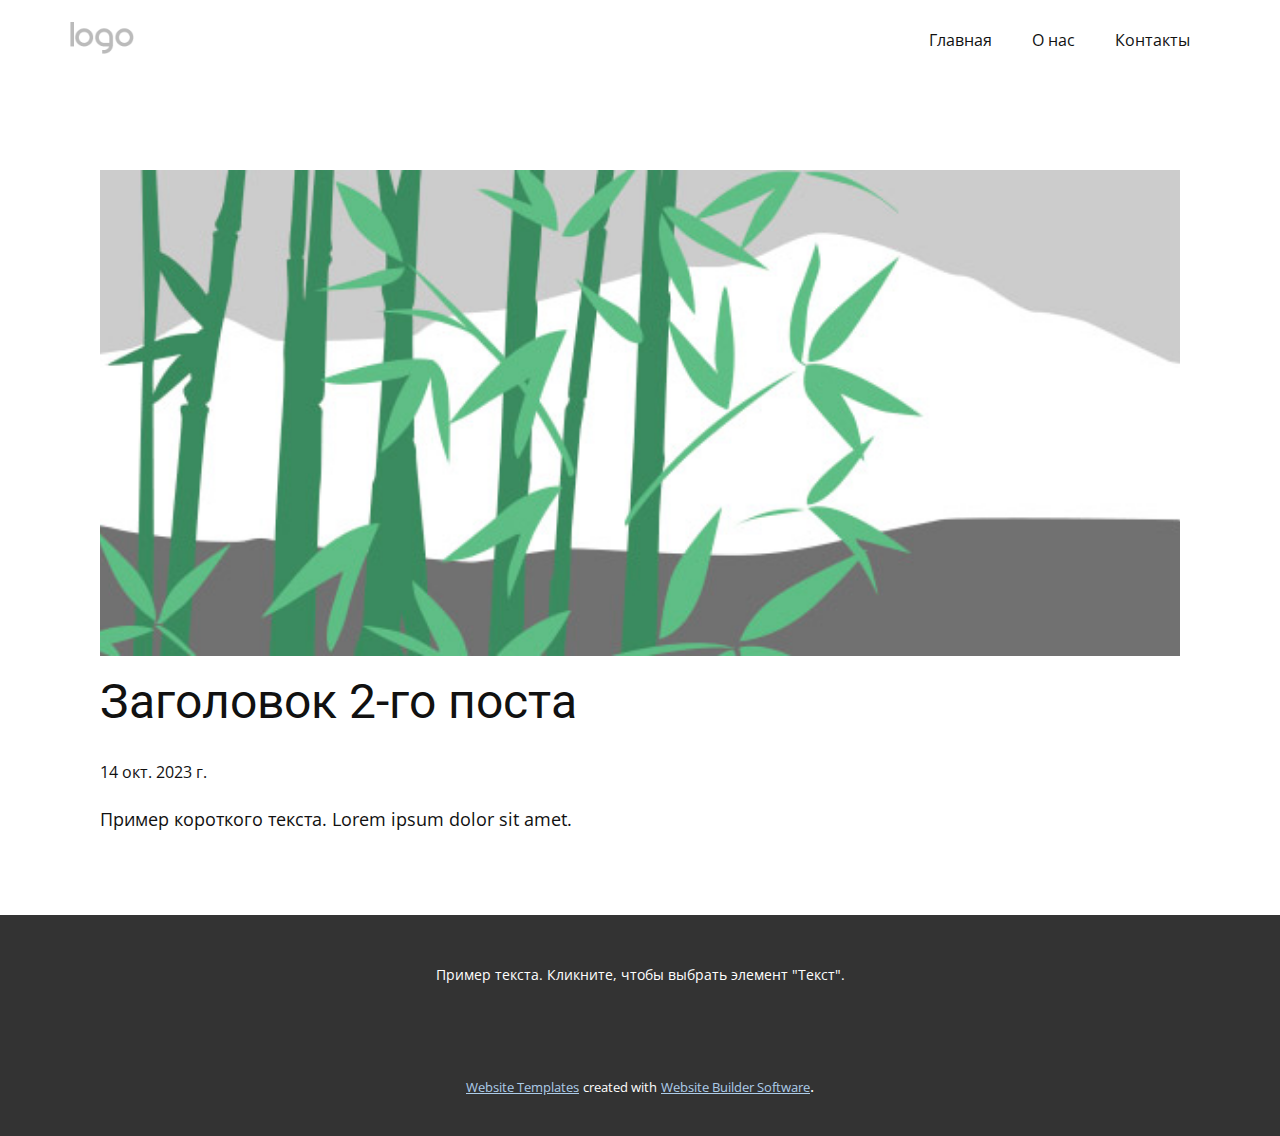
<file: blog/пост-1.html>
<!DOCTYPE html>
<html style="font-size: 16px;" lang="ru"><head>
    <meta name="viewport" content="width=device-width, initial-scale=1.0">
    <meta charset="utf-8">
    <meta name="keywords" content="Заголовок 1-го поста">
    <meta name="description" content="">
    <title>Заголовок 2-го поста</title>
    <link rel="stylesheet" href="../nicepage.css" media="screen">
<link rel="stylesheet" href="../Post-Template.css" media="screen">
    <script class="u-script" type="text/javascript" src="../jquery.js" defer=""></script>
    <script class="u-script" type="text/javascript" src="../nicepage.js" defer=""></script>
    <meta name="generator" content="Nicepage 5.19.3, nicepage.com">
    <link id="u-theme-google-font" rel="stylesheet" href="https://fonts.googleapis.com/css?family=Roboto:100,100i,300,300i,400,400i,500,500i,700,700i,900,900i|Open+Sans:300,300i,400,400i,500,500i,600,600i,700,700i,800,800i">
    
    
    
    <script type="application/ld+json">{
		"@context": "http://schema.org",
		"@type": "Organization",
		"name": "",
		"logo": "images/default-logo.png"
}</script>
    <meta name="theme-color" content="#478ac9">
  <meta data-intl-tel-input-cdn-path="intlTelInput/"></head>
  <body data-path-to-root="./" class="u-body u-xl-mode" data-lang="ru"><header class="u-clearfix u-header u-header" id="sec-a7fa"><div class="u-clearfix u-sheet u-valign-middle u-sheet-1">
        <a href="https://nicepage.com" class="u-image u-logo u-image-1">
          <img src="../images/default-logo.png" class="u-logo-image u-logo-image-1">
        </a>
        <nav class="u-menu u-menu-dropdown u-offcanvas u-menu-1">
          <div class="menu-collapse" style="font-size: 1rem; letter-spacing: 0px;">
            <a class="u-button-style u-custom-left-right-menu-spacing u-custom-padding-bottom u-custom-top-bottom-menu-spacing u-nav-link u-text-active-palette-1-base u-text-hover-palette-2-base" href="#">
              <svg class="u-svg-link" viewBox="0 0 24 24"><use xmlns:xlink="http://www.w3.org/1999/xlink" xlink:href="#menu-hamburger"></use></svg>
              <svg class="u-svg-content" version="1.1" id="menu-hamburger" viewBox="0 0 16 16" x="0px" y="0px" xmlns:xlink="http://www.w3.org/1999/xlink" xmlns="http://www.w3.org/2000/svg"><g><rect y="1" width="16" height="2"></rect><rect y="7" width="16" height="2"></rect><rect y="13" width="16" height="2"></rect>
</g></svg>
            </a>
          </div>
          <div class="u-nav-container">
            <ul class="u-nav u-unstyled u-nav-1"><li class="u-nav-item"><a class="u-button-style u-nav-link u-text-active-palette-1-base u-text-hover-palette-2-base" href="../Главная.html" style="padding: 10px 20px;">Главная</a>
</li><li class="u-nav-item"><a class="u-button-style u-nav-link u-text-active-palette-1-base u-text-hover-palette-2-base" href="../О-нас.html" style="padding: 10px 20px;">О нас</a>
</li><li class="u-nav-item"><a class="u-button-style u-nav-link u-text-active-palette-1-base u-text-hover-palette-2-base" href="../Контакты.html" style="padding: 10px 20px;">Контакты</a>
</li></ul>
          </div>
          <div class="u-nav-container-collapse">
            <div class="u-black u-container-style u-inner-container-layout u-opacity u-opacity-95 u-sidenav">
              <div class="u-inner-container-layout u-sidenav-overflow">
                <div class="u-menu-close"></div>
                <ul class="u-align-center u-nav u-popupmenu-items u-unstyled u-nav-2"><li class="u-nav-item"><a class="u-button-style u-nav-link" href="../Главная.html">Главная</a>
</li><li class="u-nav-item"><a class="u-button-style u-nav-link" href="../О-нас.html">О нас</a>
</li><li class="u-nav-item"><a class="u-button-style u-nav-link" href="../Контакты.html">Контакты</a>
</li></ul>
              </div>
            </div>
            <div class="u-black u-menu-overlay u-opacity u-opacity-70"></div>
          </div>
        </nav>
      </div></header>
    <section class="u-align-center u-clearfix u-section-1" id="sec-4bfd">
      <div class="u-clearfix u-sheet u-valign-middle-md u-valign-middle-sm u-valign-middle-xs u-sheet-1"><!--post_details--><!--post_details_options_json--><!--{"source":""}--><!--/post_details_options_json--><!--blog_post-->
        <div class="u-container-style u-expanded-width u-post-details u-post-details-1">
          <div class="u-container-layout u-valign-middle u-container-layout-1"><!--blog_post_image-->
            <img alt="" class="u-blog-control u-expanded-width u-image u-image-default u-image-1" src="../images/68f64b9d.jpeg"><!--/blog_post_image--><!--blog_post_header-->
            <h2 class="u-blog-control u-text u-text-1">Заголовок 2-го поста</h2><!--/blog_post_header--><!--blog_post_metadata-->
            <div class="u-blog-control u-metadata u-metadata-1"><!--blog_post_metadata_date-->
              <span class="u-meta-date u-meta-icon">14 окт. 2023 г.</span><!--/blog_post_metadata_date--><!--blog_post_metadata_category-->
              <!--/blog_post_metadata_category--><!--blog_post_metadata_comments-->
              <!--/blog_post_metadata_comments-->
            </div><!--/blog_post_metadata--><!--blog_post_content-->
            <div class="u-align-justify u-blog-control u-post-content u-text u-text-2 fr-view">
  Пример короткого текста. Lorem ipsum dolor sit amet.
  </div><!--/blog_post_content-->
          </div>
        </div><!--/blog_post--><!--/post_details-->
      </div>
    </section>
    
    
    
    <footer class="u-align-center u-clearfix u-footer u-grey-80 u-footer" id="sec-c912"><div class="u-clearfix u-sheet u-sheet-1">
        <p class="u-small-text u-text u-text-variant u-text-1">Пример текста. Кликните, чтобы выбрать элемент "Текст".</p>
      </div></footer>
    <section class="u-backlink u-clearfix u-grey-80">
      <a class="u-link" href="https://nicepage.com/website-templates" target="_blank">
        <span>Website Templates</span>
      </a>
      <p class="u-text">
        <span>created with</span>
      </p>
      <a class="u-link" href="" target="_blank">
        <span>Website Builder Software</span>
      </a>. 
    </section>
  
</body></html>
</file>
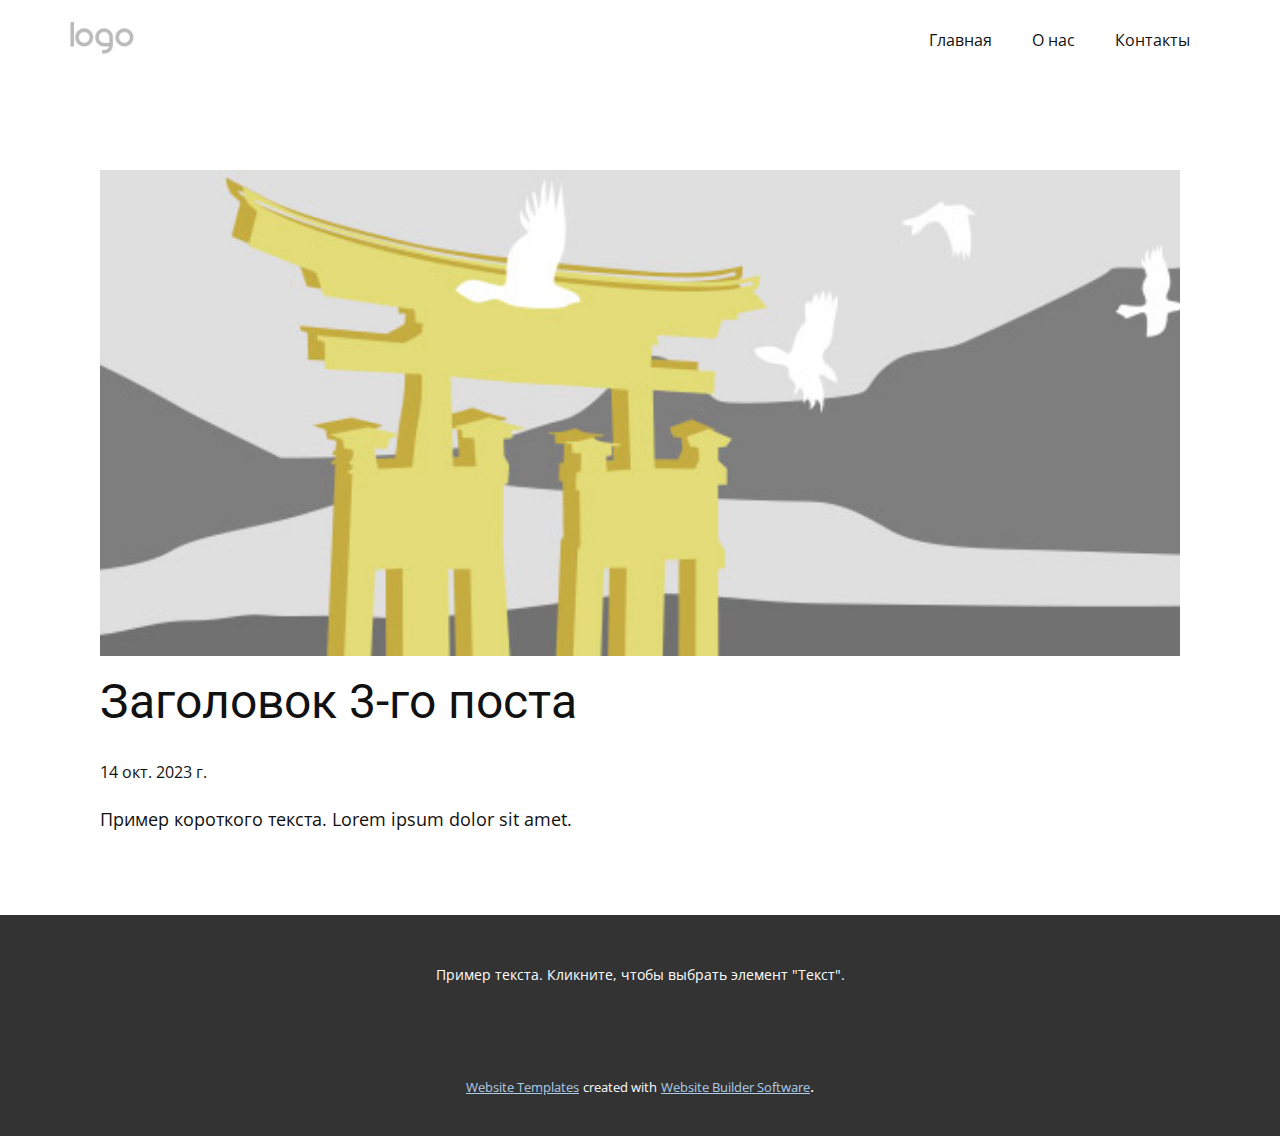
<file: blog/пост-2.html>
<!DOCTYPE html>
<html style="font-size: 16px;" lang="ru"><head>
    <meta name="viewport" content="width=device-width, initial-scale=1.0">
    <meta charset="utf-8">
    <meta name="keywords" content="Заголовок 1-го поста">
    <meta name="description" content="">
    <title>Заголовок 3-го поста</title>
    <link rel="stylesheet" href="../nicepage.css" media="screen">
<link rel="stylesheet" href="../Post-Template.css" media="screen">
    <script class="u-script" type="text/javascript" src="../jquery.js" defer=""></script>
    <script class="u-script" type="text/javascript" src="../nicepage.js" defer=""></script>
    <meta name="generator" content="Nicepage 5.19.3, nicepage.com">
    <link id="u-theme-google-font" rel="stylesheet" href="https://fonts.googleapis.com/css?family=Roboto:100,100i,300,300i,400,400i,500,500i,700,700i,900,900i|Open+Sans:300,300i,400,400i,500,500i,600,600i,700,700i,800,800i">
    
    
    
    <script type="application/ld+json">{
		"@context": "http://schema.org",
		"@type": "Organization",
		"name": "",
		"logo": "images/default-logo.png"
}</script>
    <meta name="theme-color" content="#478ac9">
  <meta data-intl-tel-input-cdn-path="intlTelInput/"></head>
  <body data-path-to-root="./" class="u-body u-xl-mode" data-lang="ru"><header class="u-clearfix u-header u-header" id="sec-a7fa"><div class="u-clearfix u-sheet u-valign-middle u-sheet-1">
        <a href="https://nicepage.com" class="u-image u-logo u-image-1">
          <img src="../images/default-logo.png" class="u-logo-image u-logo-image-1">
        </a>
        <nav class="u-menu u-menu-dropdown u-offcanvas u-menu-1">
          <div class="menu-collapse" style="font-size: 1rem; letter-spacing: 0px;">
            <a class="u-button-style u-custom-left-right-menu-spacing u-custom-padding-bottom u-custom-top-bottom-menu-spacing u-nav-link u-text-active-palette-1-base u-text-hover-palette-2-base" href="#">
              <svg class="u-svg-link" viewBox="0 0 24 24"><use xmlns:xlink="http://www.w3.org/1999/xlink" xlink:href="#menu-hamburger"></use></svg>
              <svg class="u-svg-content" version="1.1" id="menu-hamburger" viewBox="0 0 16 16" x="0px" y="0px" xmlns:xlink="http://www.w3.org/1999/xlink" xmlns="http://www.w3.org/2000/svg"><g><rect y="1" width="16" height="2"></rect><rect y="7" width="16" height="2"></rect><rect y="13" width="16" height="2"></rect>
</g></svg>
            </a>
          </div>
          <div class="u-nav-container">
            <ul class="u-nav u-unstyled u-nav-1"><li class="u-nav-item"><a class="u-button-style u-nav-link u-text-active-palette-1-base u-text-hover-palette-2-base" href="../Главная.html" style="padding: 10px 20px;">Главная</a>
</li><li class="u-nav-item"><a class="u-button-style u-nav-link u-text-active-palette-1-base u-text-hover-palette-2-base" href="../О-нас.html" style="padding: 10px 20px;">О нас</a>
</li><li class="u-nav-item"><a class="u-button-style u-nav-link u-text-active-palette-1-base u-text-hover-palette-2-base" href="../Контакты.html" style="padding: 10px 20px;">Контакты</a>
</li></ul>
          </div>
          <div class="u-nav-container-collapse">
            <div class="u-black u-container-style u-inner-container-layout u-opacity u-opacity-95 u-sidenav">
              <div class="u-inner-container-layout u-sidenav-overflow">
                <div class="u-menu-close"></div>
                <ul class="u-align-center u-nav u-popupmenu-items u-unstyled u-nav-2"><li class="u-nav-item"><a class="u-button-style u-nav-link" href="../Главная.html">Главная</a>
</li><li class="u-nav-item"><a class="u-button-style u-nav-link" href="../О-нас.html">О нас</a>
</li><li class="u-nav-item"><a class="u-button-style u-nav-link" href="../Контакты.html">Контакты</a>
</li></ul>
              </div>
            </div>
            <div class="u-black u-menu-overlay u-opacity u-opacity-70"></div>
          </div>
        </nav>
      </div></header>
    <section class="u-align-center u-clearfix u-section-1" id="sec-4bfd">
      <div class="u-clearfix u-sheet u-valign-middle-md u-valign-middle-sm u-valign-middle-xs u-sheet-1"><!--post_details--><!--post_details_options_json--><!--{"source":""}--><!--/post_details_options_json--><!--blog_post-->
        <div class="u-container-style u-expanded-width u-post-details u-post-details-1">
          <div class="u-container-layout u-valign-middle u-container-layout-1"><!--blog_post_image-->
            <img alt="" class="u-blog-control u-expanded-width u-image u-image-default u-image-1" src="../images/8ad73f3c.jpeg"><!--/blog_post_image--><!--blog_post_header-->
            <h2 class="u-blog-control u-text u-text-1">Заголовок 3-го поста</h2><!--/blog_post_header--><!--blog_post_metadata-->
            <div class="u-blog-control u-metadata u-metadata-1"><!--blog_post_metadata_date-->
              <span class="u-meta-date u-meta-icon">14 окт. 2023 г.</span><!--/blog_post_metadata_date--><!--blog_post_metadata_category-->
              <!--/blog_post_metadata_category--><!--blog_post_metadata_comments-->
              <!--/blog_post_metadata_comments-->
            </div><!--/blog_post_metadata--><!--blog_post_content-->
            <div class="u-align-justify u-blog-control u-post-content u-text u-text-2 fr-view">
  Пример короткого текста. Lorem ipsum dolor sit amet.
  </div><!--/blog_post_content-->
          </div>
        </div><!--/blog_post--><!--/post_details-->
      </div>
    </section>
    
    
    
    <footer class="u-align-center u-clearfix u-footer u-grey-80 u-footer" id="sec-c912"><div class="u-clearfix u-sheet u-sheet-1">
        <p class="u-small-text u-text u-text-variant u-text-1">Пример текста. Кликните, чтобы выбрать элемент "Текст".</p>
      </div></footer>
    <section class="u-backlink u-clearfix u-grey-80">
      <a class="u-link" href="https://nicepage.com/website-templates" target="_blank">
        <span>Website Templates</span>
      </a>
      <p class="u-text">
        <span>created with</span>
      </p>
      <a class="u-link" href="" target="_blank">
        <span>Website Builder Software</span>
      </a>. 
    </section>
  
</body></html>
</file>
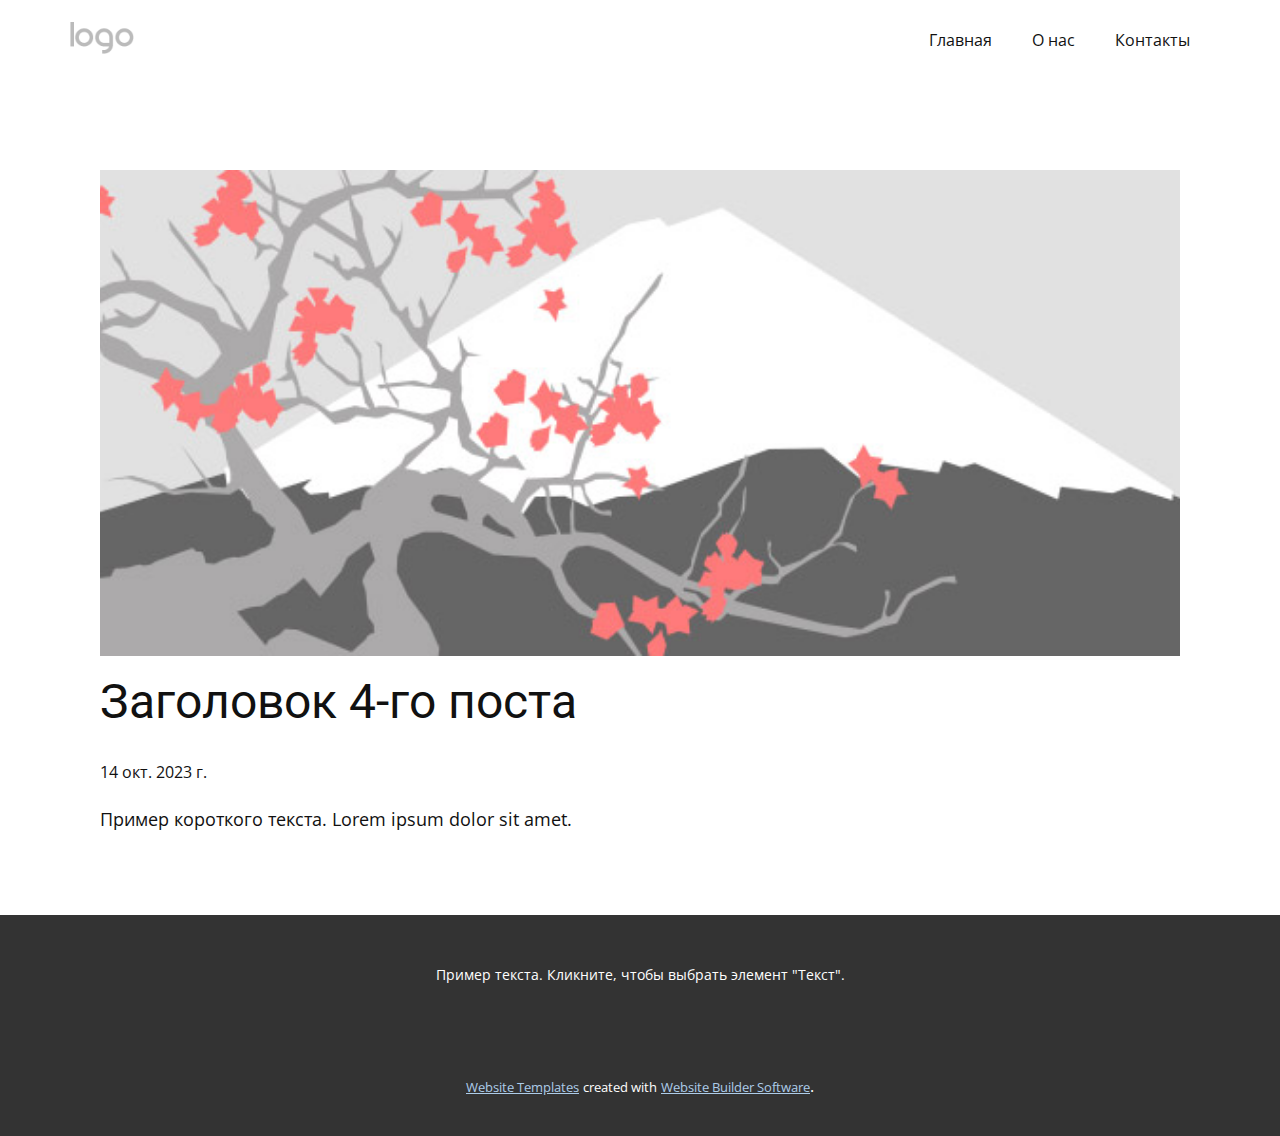
<file: blog/пост-3.html>
<!DOCTYPE html>
<html style="font-size: 16px;" lang="ru"><head>
    <meta name="viewport" content="width=device-width, initial-scale=1.0">
    <meta charset="utf-8">
    <meta name="keywords" content="Заголовок 1-го поста">
    <meta name="description" content="">
    <title>Заголовок 4-го поста</title>
    <link rel="stylesheet" href="../nicepage.css" media="screen">
<link rel="stylesheet" href="../Post-Template.css" media="screen">
    <script class="u-script" type="text/javascript" src="../jquery.js" defer=""></script>
    <script class="u-script" type="text/javascript" src="../nicepage.js" defer=""></script>
    <meta name="generator" content="Nicepage 5.19.3, nicepage.com">
    <link id="u-theme-google-font" rel="stylesheet" href="https://fonts.googleapis.com/css?family=Roboto:100,100i,300,300i,400,400i,500,500i,700,700i,900,900i|Open+Sans:300,300i,400,400i,500,500i,600,600i,700,700i,800,800i">
    
    
    
    <script type="application/ld+json">{
		"@context": "http://schema.org",
		"@type": "Organization",
		"name": "",
		"logo": "images/default-logo.png"
}</script>
    <meta name="theme-color" content="#478ac9">
  <meta data-intl-tel-input-cdn-path="intlTelInput/"></head>
  <body data-path-to-root="./" class="u-body u-xl-mode" data-lang="ru"><header class="u-clearfix u-header u-header" id="sec-a7fa"><div class="u-clearfix u-sheet u-valign-middle u-sheet-1">
        <a href="https://nicepage.com" class="u-image u-logo u-image-1">
          <img src="../images/default-logo.png" class="u-logo-image u-logo-image-1">
        </a>
        <nav class="u-menu u-menu-dropdown u-offcanvas u-menu-1">
          <div class="menu-collapse" style="font-size: 1rem; letter-spacing: 0px;">
            <a class="u-button-style u-custom-left-right-menu-spacing u-custom-padding-bottom u-custom-top-bottom-menu-spacing u-nav-link u-text-active-palette-1-base u-text-hover-palette-2-base" href="#">
              <svg class="u-svg-link" viewBox="0 0 24 24"><use xmlns:xlink="http://www.w3.org/1999/xlink" xlink:href="#menu-hamburger"></use></svg>
              <svg class="u-svg-content" version="1.1" id="menu-hamburger" viewBox="0 0 16 16" x="0px" y="0px" xmlns:xlink="http://www.w3.org/1999/xlink" xmlns="http://www.w3.org/2000/svg"><g><rect y="1" width="16" height="2"></rect><rect y="7" width="16" height="2"></rect><rect y="13" width="16" height="2"></rect>
</g></svg>
            </a>
          </div>
          <div class="u-nav-container">
            <ul class="u-nav u-unstyled u-nav-1"><li class="u-nav-item"><a class="u-button-style u-nav-link u-text-active-palette-1-base u-text-hover-palette-2-base" href="../Главная.html" style="padding: 10px 20px;">Главная</a>
</li><li class="u-nav-item"><a class="u-button-style u-nav-link u-text-active-palette-1-base u-text-hover-palette-2-base" href="../О-нас.html" style="padding: 10px 20px;">О нас</a>
</li><li class="u-nav-item"><a class="u-button-style u-nav-link u-text-active-palette-1-base u-text-hover-palette-2-base" href="../Контакты.html" style="padding: 10px 20px;">Контакты</a>
</li></ul>
          </div>
          <div class="u-nav-container-collapse">
            <div class="u-black u-container-style u-inner-container-layout u-opacity u-opacity-95 u-sidenav">
              <div class="u-inner-container-layout u-sidenav-overflow">
                <div class="u-menu-close"></div>
                <ul class="u-align-center u-nav u-popupmenu-items u-unstyled u-nav-2"><li class="u-nav-item"><a class="u-button-style u-nav-link" href="../Главная.html">Главная</a>
</li><li class="u-nav-item"><a class="u-button-style u-nav-link" href="../О-нас.html">О нас</a>
</li><li class="u-nav-item"><a class="u-button-style u-nav-link" href="../Контакты.html">Контакты</a>
</li></ul>
              </div>
            </div>
            <div class="u-black u-menu-overlay u-opacity u-opacity-70"></div>
          </div>
        </nav>
      </div></header>
    <section class="u-align-center u-clearfix u-section-1" id="sec-4bfd">
      <div class="u-clearfix u-sheet u-valign-middle-md u-valign-middle-sm u-valign-middle-xs u-sheet-1"><!--post_details--><!--post_details_options_json--><!--{"source":""}--><!--/post_details_options_json--><!--blog_post-->
        <div class="u-container-style u-expanded-width u-post-details u-post-details-1">
          <div class="u-container-layout u-valign-middle u-container-layout-1"><!--blog_post_image-->
            <img alt="" class="u-blog-control u-expanded-width u-image u-image-default u-image-1" src="../images/0fd3416c.jpeg"><!--/blog_post_image--><!--blog_post_header-->
            <h2 class="u-blog-control u-text u-text-1">Заголовок 4-го поста</h2><!--/blog_post_header--><!--blog_post_metadata-->
            <div class="u-blog-control u-metadata u-metadata-1"><!--blog_post_metadata_date-->
              <span class="u-meta-date u-meta-icon">14 окт. 2023 г.</span><!--/blog_post_metadata_date--><!--blog_post_metadata_category-->
              <!--/blog_post_metadata_category--><!--blog_post_metadata_comments-->
              <!--/blog_post_metadata_comments-->
            </div><!--/blog_post_metadata--><!--blog_post_content-->
            <div class="u-align-justify u-blog-control u-post-content u-text u-text-2 fr-view">
  Пример короткого текста. Lorem ipsum dolor sit amet.
  </div><!--/blog_post_content-->
          </div>
        </div><!--/blog_post--><!--/post_details-->
      </div>
    </section>
    
    
    
    <footer class="u-align-center u-clearfix u-footer u-grey-80 u-footer" id="sec-c912"><div class="u-clearfix u-sheet u-sheet-1">
        <p class="u-small-text u-text u-text-variant u-text-1">Пример текста. Кликните, чтобы выбрать элемент "Текст".</p>
      </div></footer>
    <section class="u-backlink u-clearfix u-grey-80">
      <a class="u-link" href="https://nicepage.com/website-templates" target="_blank">
        <span>Website Templates</span>
      </a>
      <p class="u-text">
        <span>created with</span>
      </p>
      <a class="u-link" href="" target="_blank">
        <span>Website Builder Software</span>
      </a>. 
    </section>
  
</body></html>
</file>
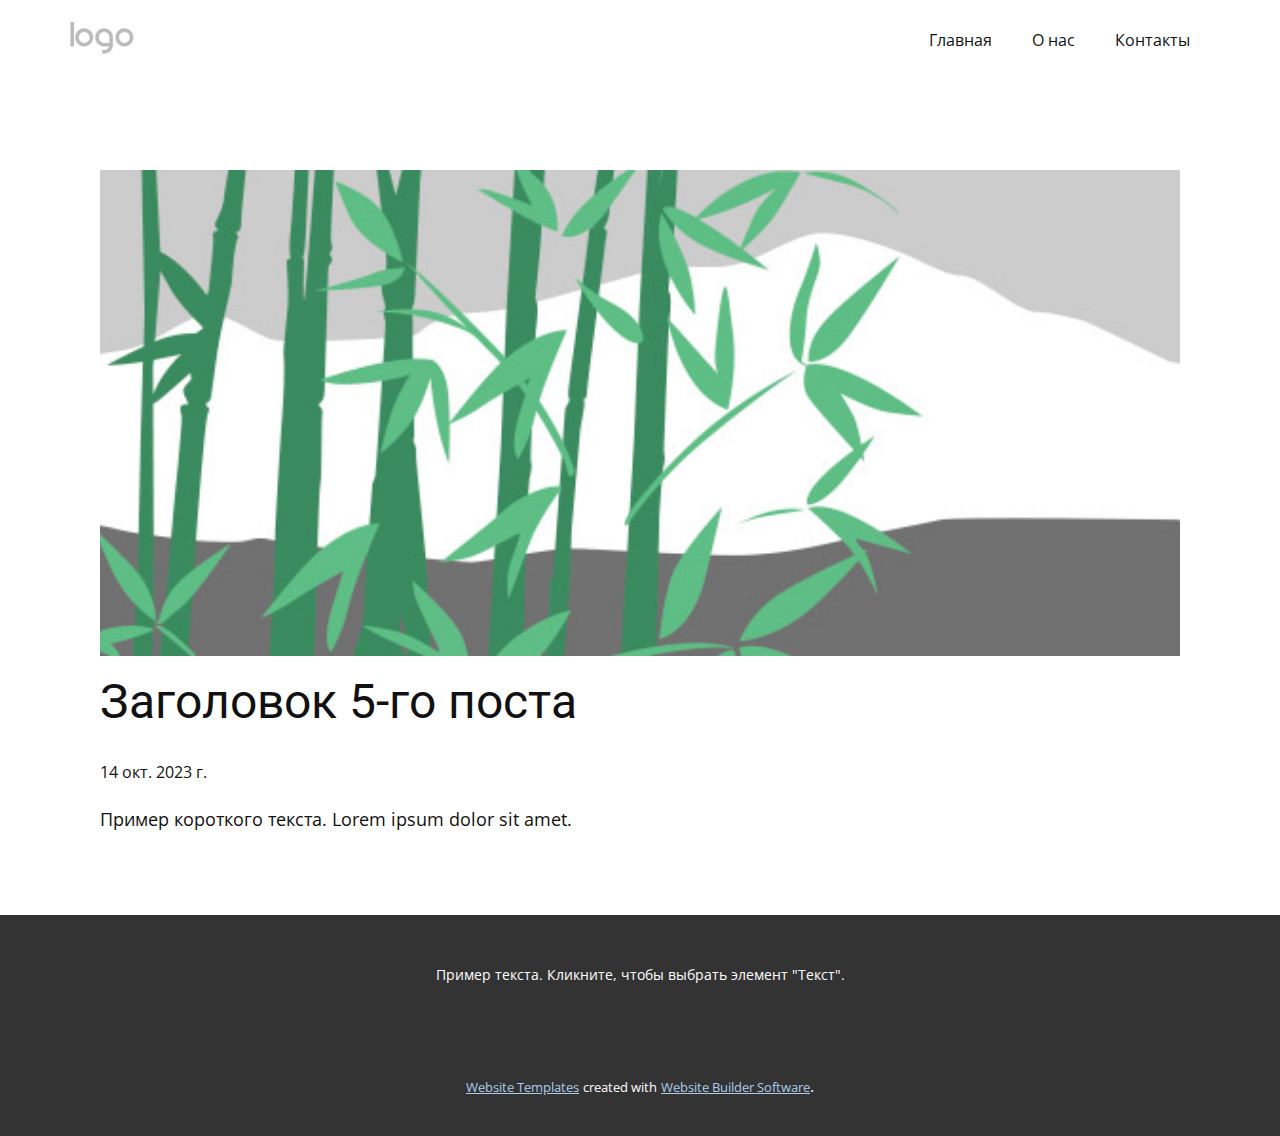
<file: blog/пост-4.html>
<!DOCTYPE html>
<html style="font-size: 16px;" lang="ru"><head>
    <meta name="viewport" content="width=device-width, initial-scale=1.0">
    <meta charset="utf-8">
    <meta name="keywords" content="Заголовок 1-го поста">
    <meta name="description" content="">
    <title>Заголовок 5-го поста</title>
    <link rel="stylesheet" href="../nicepage.css" media="screen">
<link rel="stylesheet" href="../Post-Template.css" media="screen">
    <script class="u-script" type="text/javascript" src="../jquery.js" defer=""></script>
    <script class="u-script" type="text/javascript" src="../nicepage.js" defer=""></script>
    <meta name="generator" content="Nicepage 5.19.3, nicepage.com">
    <link id="u-theme-google-font" rel="stylesheet" href="https://fonts.googleapis.com/css?family=Roboto:100,100i,300,300i,400,400i,500,500i,700,700i,900,900i|Open+Sans:300,300i,400,400i,500,500i,600,600i,700,700i,800,800i">
    
    
    
    <script type="application/ld+json">{
		"@context": "http://schema.org",
		"@type": "Organization",
		"name": "",
		"logo": "images/default-logo.png"
}</script>
    <meta name="theme-color" content="#478ac9">
  <meta data-intl-tel-input-cdn-path="intlTelInput/"></head>
  <body data-path-to-root="./" class="u-body u-xl-mode" data-lang="ru"><header class="u-clearfix u-header u-header" id="sec-a7fa"><div class="u-clearfix u-sheet u-valign-middle u-sheet-1">
        <a href="https://nicepage.com" class="u-image u-logo u-image-1">
          <img src="../images/default-logo.png" class="u-logo-image u-logo-image-1">
        </a>
        <nav class="u-menu u-menu-dropdown u-offcanvas u-menu-1">
          <div class="menu-collapse" style="font-size: 1rem; letter-spacing: 0px;">
            <a class="u-button-style u-custom-left-right-menu-spacing u-custom-padding-bottom u-custom-top-bottom-menu-spacing u-nav-link u-text-active-palette-1-base u-text-hover-palette-2-base" href="#">
              <svg class="u-svg-link" viewBox="0 0 24 24"><use xmlns:xlink="http://www.w3.org/1999/xlink" xlink:href="#menu-hamburger"></use></svg>
              <svg class="u-svg-content" version="1.1" id="menu-hamburger" viewBox="0 0 16 16" x="0px" y="0px" xmlns:xlink="http://www.w3.org/1999/xlink" xmlns="http://www.w3.org/2000/svg"><g><rect y="1" width="16" height="2"></rect><rect y="7" width="16" height="2"></rect><rect y="13" width="16" height="2"></rect>
</g></svg>
            </a>
          </div>
          <div class="u-nav-container">
            <ul class="u-nav u-unstyled u-nav-1"><li class="u-nav-item"><a class="u-button-style u-nav-link u-text-active-palette-1-base u-text-hover-palette-2-base" href="../Главная.html" style="padding: 10px 20px;">Главная</a>
</li><li class="u-nav-item"><a class="u-button-style u-nav-link u-text-active-palette-1-base u-text-hover-palette-2-base" href="../О-нас.html" style="padding: 10px 20px;">О нас</a>
</li><li class="u-nav-item"><a class="u-button-style u-nav-link u-text-active-palette-1-base u-text-hover-palette-2-base" href="../Контакты.html" style="padding: 10px 20px;">Контакты</a>
</li></ul>
          </div>
          <div class="u-nav-container-collapse">
            <div class="u-black u-container-style u-inner-container-layout u-opacity u-opacity-95 u-sidenav">
              <div class="u-inner-container-layout u-sidenav-overflow">
                <div class="u-menu-close"></div>
                <ul class="u-align-center u-nav u-popupmenu-items u-unstyled u-nav-2"><li class="u-nav-item"><a class="u-button-style u-nav-link" href="../Главная.html">Главная</a>
</li><li class="u-nav-item"><a class="u-button-style u-nav-link" href="../О-нас.html">О нас</a>
</li><li class="u-nav-item"><a class="u-button-style u-nav-link" href="../Контакты.html">Контакты</a>
</li></ul>
              </div>
            </div>
            <div class="u-black u-menu-overlay u-opacity u-opacity-70"></div>
          </div>
        </nav>
      </div></header>
    <section class="u-align-center u-clearfix u-section-1" id="sec-4bfd">
      <div class="u-clearfix u-sheet u-valign-middle-md u-valign-middle-sm u-valign-middle-xs u-sheet-1"><!--post_details--><!--post_details_options_json--><!--{"source":""}--><!--/post_details_options_json--><!--blog_post-->
        <div class="u-container-style u-expanded-width u-post-details u-post-details-1">
          <div class="u-container-layout u-valign-middle u-container-layout-1"><!--blog_post_image-->
            <img alt="" class="u-blog-control u-expanded-width u-image u-image-default u-image-1" src="../images/68f64b9d.jpeg"><!--/blog_post_image--><!--blog_post_header-->
            <h2 class="u-blog-control u-text u-text-1">Заголовок 5-го поста</h2><!--/blog_post_header--><!--blog_post_metadata-->
            <div class="u-blog-control u-metadata u-metadata-1"><!--blog_post_metadata_date-->
              <span class="u-meta-date u-meta-icon">14 окт. 2023 г.</span><!--/blog_post_metadata_date--><!--blog_post_metadata_category-->
              <!--/blog_post_metadata_category--><!--blog_post_metadata_comments-->
              <!--/blog_post_metadata_comments-->
            </div><!--/blog_post_metadata--><!--blog_post_content-->
            <div class="u-align-justify u-blog-control u-post-content u-text u-text-2 fr-view">
  Пример короткого текста. Lorem ipsum dolor sit amet.
  </div><!--/blog_post_content-->
          </div>
        </div><!--/blog_post--><!--/post_details-->
      </div>
    </section>
    
    
    
    <footer class="u-align-center u-clearfix u-footer u-grey-80 u-footer" id="sec-c912"><div class="u-clearfix u-sheet u-sheet-1">
        <p class="u-small-text u-text u-text-variant u-text-1">Пример текста. Кликните, чтобы выбрать элемент "Текст".</p>
      </div></footer>
    <section class="u-backlink u-clearfix u-grey-80">
      <a class="u-link" href="https://nicepage.com/website-templates" target="_blank">
        <span>Website Templates</span>
      </a>
      <p class="u-text">
        <span>created with</span>
      </p>
      <a class="u-link" href="" target="_blank">
        <span>Website Builder Software</span>
      </a>. 
    </section>
  
</body></html>
</file>
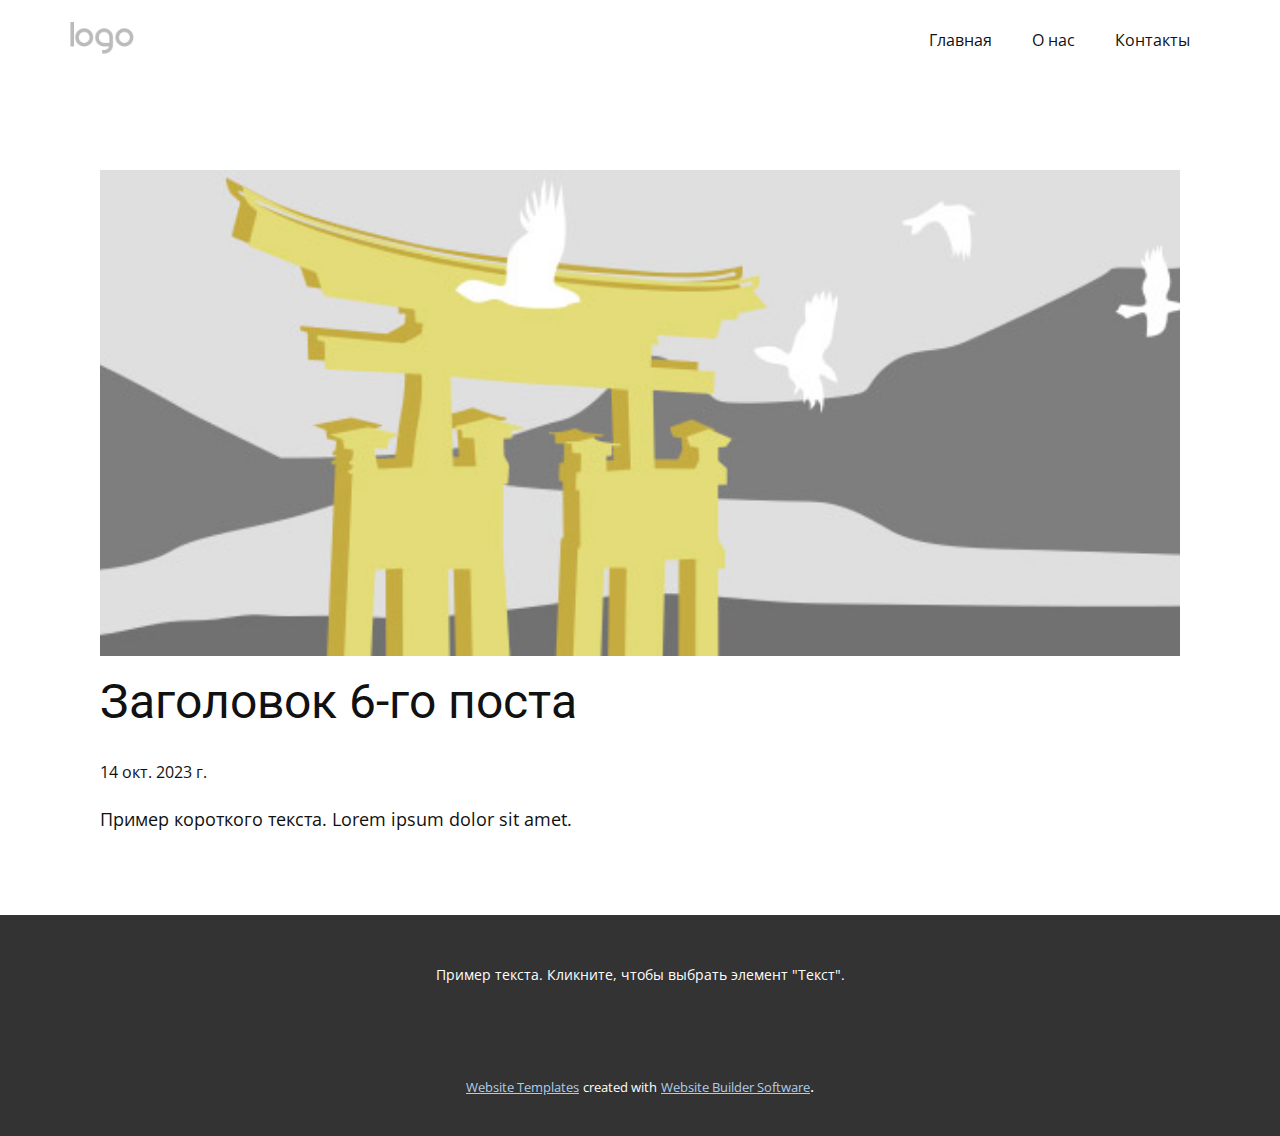
<file: blog/пост-5.html>
<!DOCTYPE html>
<html style="font-size: 16px;" lang="ru"><head>
    <meta name="viewport" content="width=device-width, initial-scale=1.0">
    <meta charset="utf-8">
    <meta name="keywords" content="Заголовок 1-го поста">
    <meta name="description" content="">
    <title>Заголовок 6-го поста</title>
    <link rel="stylesheet" href="../nicepage.css" media="screen">
<link rel="stylesheet" href="../Post-Template.css" media="screen">
    <script class="u-script" type="text/javascript" src="../jquery.js" defer=""></script>
    <script class="u-script" type="text/javascript" src="../nicepage.js" defer=""></script>
    <meta name="generator" content="Nicepage 5.19.3, nicepage.com">
    <link id="u-theme-google-font" rel="stylesheet" href="https://fonts.googleapis.com/css?family=Roboto:100,100i,300,300i,400,400i,500,500i,700,700i,900,900i|Open+Sans:300,300i,400,400i,500,500i,600,600i,700,700i,800,800i">
    
    
    
    <script type="application/ld+json">{
		"@context": "http://schema.org",
		"@type": "Organization",
		"name": "",
		"logo": "images/default-logo.png"
}</script>
    <meta name="theme-color" content="#478ac9">
  <meta data-intl-tel-input-cdn-path="intlTelInput/"></head>
  <body data-path-to-root="./" class="u-body u-xl-mode" data-lang="ru"><header class="u-clearfix u-header u-header" id="sec-a7fa"><div class="u-clearfix u-sheet u-valign-middle u-sheet-1">
        <a href="https://nicepage.com" class="u-image u-logo u-image-1">
          <img src="../images/default-logo.png" class="u-logo-image u-logo-image-1">
        </a>
        <nav class="u-menu u-menu-dropdown u-offcanvas u-menu-1">
          <div class="menu-collapse" style="font-size: 1rem; letter-spacing: 0px;">
            <a class="u-button-style u-custom-left-right-menu-spacing u-custom-padding-bottom u-custom-top-bottom-menu-spacing u-nav-link u-text-active-palette-1-base u-text-hover-palette-2-base" href="#">
              <svg class="u-svg-link" viewBox="0 0 24 24"><use xmlns:xlink="http://www.w3.org/1999/xlink" xlink:href="#menu-hamburger"></use></svg>
              <svg class="u-svg-content" version="1.1" id="menu-hamburger" viewBox="0 0 16 16" x="0px" y="0px" xmlns:xlink="http://www.w3.org/1999/xlink" xmlns="http://www.w3.org/2000/svg"><g><rect y="1" width="16" height="2"></rect><rect y="7" width="16" height="2"></rect><rect y="13" width="16" height="2"></rect>
</g></svg>
            </a>
          </div>
          <div class="u-nav-container">
            <ul class="u-nav u-unstyled u-nav-1"><li class="u-nav-item"><a class="u-button-style u-nav-link u-text-active-palette-1-base u-text-hover-palette-2-base" href="../Главная.html" style="padding: 10px 20px;">Главная</a>
</li><li class="u-nav-item"><a class="u-button-style u-nav-link u-text-active-palette-1-base u-text-hover-palette-2-base" href="../О-нас.html" style="padding: 10px 20px;">О нас</a>
</li><li class="u-nav-item"><a class="u-button-style u-nav-link u-text-active-palette-1-base u-text-hover-palette-2-base" href="../Контакты.html" style="padding: 10px 20px;">Контакты</a>
</li></ul>
          </div>
          <div class="u-nav-container-collapse">
            <div class="u-black u-container-style u-inner-container-layout u-opacity u-opacity-95 u-sidenav">
              <div class="u-inner-container-layout u-sidenav-overflow">
                <div class="u-menu-close"></div>
                <ul class="u-align-center u-nav u-popupmenu-items u-unstyled u-nav-2"><li class="u-nav-item"><a class="u-button-style u-nav-link" href="../Главная.html">Главная</a>
</li><li class="u-nav-item"><a class="u-button-style u-nav-link" href="../О-нас.html">О нас</a>
</li><li class="u-nav-item"><a class="u-button-style u-nav-link" href="../Контакты.html">Контакты</a>
</li></ul>
              </div>
            </div>
            <div class="u-black u-menu-overlay u-opacity u-opacity-70"></div>
          </div>
        </nav>
      </div></header>
    <section class="u-align-center u-clearfix u-section-1" id="sec-4bfd">
      <div class="u-clearfix u-sheet u-valign-middle-md u-valign-middle-sm u-valign-middle-xs u-sheet-1"><!--post_details--><!--post_details_options_json--><!--{"source":""}--><!--/post_details_options_json--><!--blog_post-->
        <div class="u-container-style u-expanded-width u-post-details u-post-details-1">
          <div class="u-container-layout u-valign-middle u-container-layout-1"><!--blog_post_image-->
            <img alt="" class="u-blog-control u-expanded-width u-image u-image-default u-image-1" src="../images/8ad73f3c.jpeg"><!--/blog_post_image--><!--blog_post_header-->
            <h2 class="u-blog-control u-text u-text-1">Заголовок 6-го поста</h2><!--/blog_post_header--><!--blog_post_metadata-->
            <div class="u-blog-control u-metadata u-metadata-1"><!--blog_post_metadata_date-->
              <span class="u-meta-date u-meta-icon">14 окт. 2023 г.</span><!--/blog_post_metadata_date--><!--blog_post_metadata_category-->
              <!--/blog_post_metadata_category--><!--blog_post_metadata_comments-->
              <!--/blog_post_metadata_comments-->
            </div><!--/blog_post_metadata--><!--blog_post_content-->
            <div class="u-align-justify u-blog-control u-post-content u-text u-text-2 fr-view">
  Пример короткого текста. Lorem ipsum dolor sit amet.
  </div><!--/blog_post_content-->
          </div>
        </div><!--/blog_post--><!--/post_details-->
      </div>
    </section>
    
    
    
    <footer class="u-align-center u-clearfix u-footer u-grey-80 u-footer" id="sec-c912"><div class="u-clearfix u-sheet u-sheet-1">
        <p class="u-small-text u-text u-text-variant u-text-1">Пример текста. Кликните, чтобы выбрать элемент "Текст".</p>
      </div></footer>
    <section class="u-backlink u-clearfix u-grey-80">
      <a class="u-link" href="https://nicepage.com/website-templates" target="_blank">
        <span>Website Templates</span>
      </a>
      <p class="u-text">
        <span>created with</span>
      </p>
      <a class="u-link" href="" target="_blank">
        <span>Website Builder Software</span>
      </a>. 
    </section>
  
</body></html>
</file>
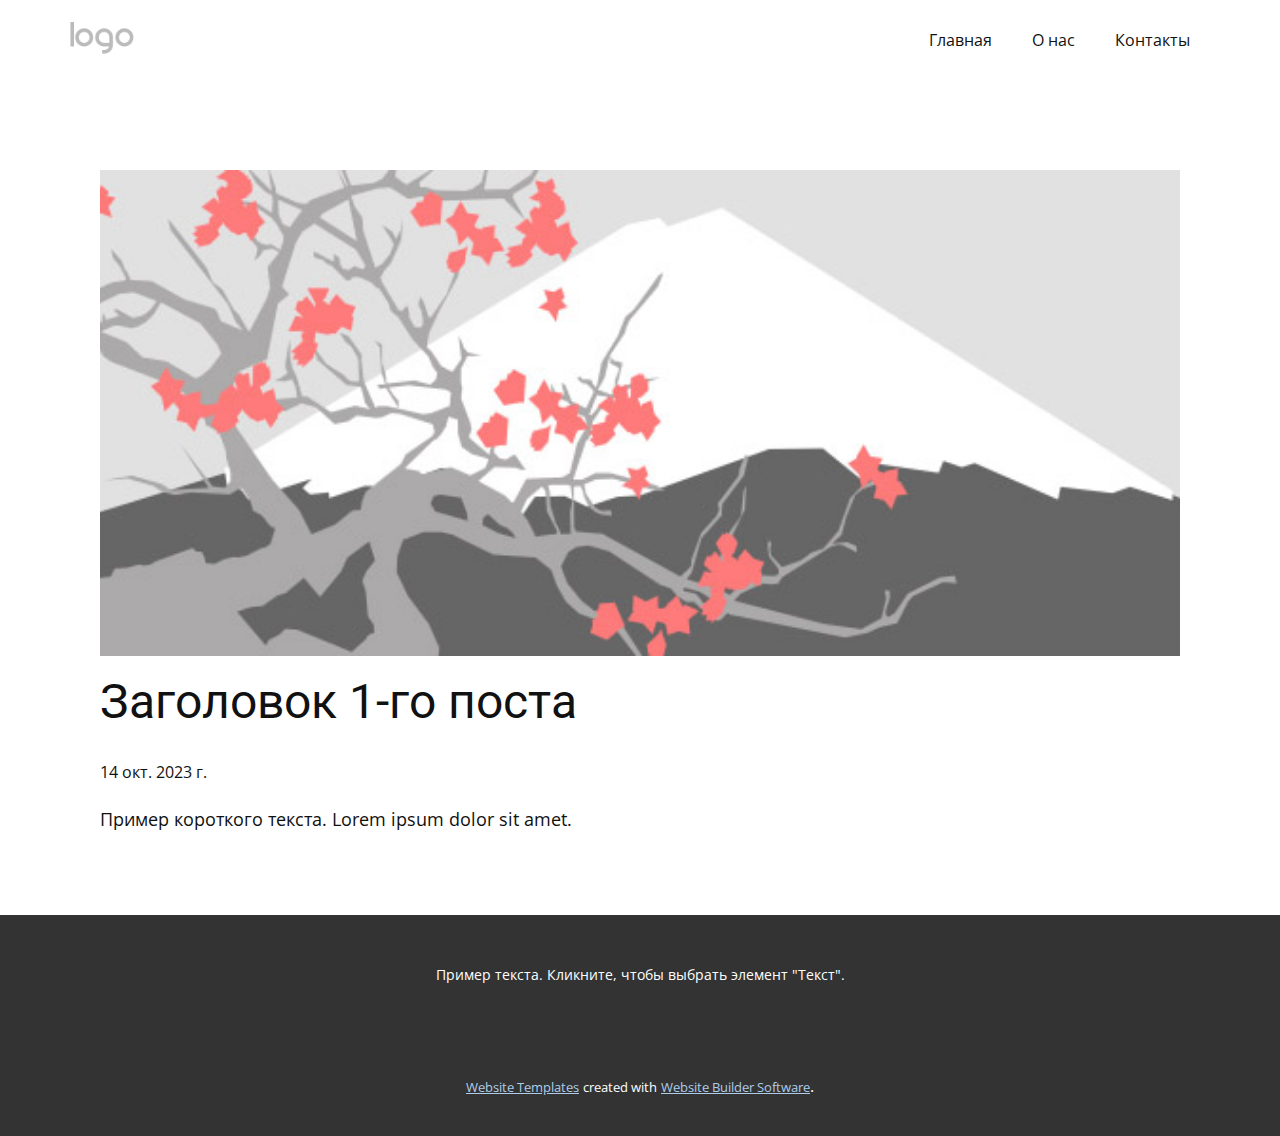
<file: blog/пост.html>
<!DOCTYPE html>
<html style="font-size: 16px;" lang="ru"><head>
    <meta name="viewport" content="width=device-width, initial-scale=1.0">
    <meta charset="utf-8">
    <meta name="keywords" content="Заголовок 1-го поста">
    <meta name="description" content="">
    <title>Заголовок 1-го поста</title>
    <link rel="stylesheet" href="../nicepage.css" media="screen">
<link rel="stylesheet" href="../Post-Template.css" media="screen">
    <script class="u-script" type="text/javascript" src="../jquery.js" defer=""></script>
    <script class="u-script" type="text/javascript" src="../nicepage.js" defer=""></script>
    <meta name="generator" content="Nicepage 5.19.3, nicepage.com">
    <link id="u-theme-google-font" rel="stylesheet" href="https://fonts.googleapis.com/css?family=Roboto:100,100i,300,300i,400,400i,500,500i,700,700i,900,900i|Open+Sans:300,300i,400,400i,500,500i,600,600i,700,700i,800,800i">
    
    
    
    <script type="application/ld+json">{
		"@context": "http://schema.org",
		"@type": "Organization",
		"name": "",
		"logo": "images/default-logo.png"
}</script>
    <meta name="theme-color" content="#478ac9">
  <meta data-intl-tel-input-cdn-path="intlTelInput/"></head>
  <body data-path-to-root="./" class="u-body u-xl-mode" data-lang="ru"><header class="u-clearfix u-header u-header" id="sec-a7fa"><div class="u-clearfix u-sheet u-valign-middle u-sheet-1">
        <a href="https://nicepage.com" class="u-image u-logo u-image-1">
          <img src="../images/default-logo.png" class="u-logo-image u-logo-image-1">
        </a>
        <nav class="u-menu u-menu-dropdown u-offcanvas u-menu-1">
          <div class="menu-collapse" style="font-size: 1rem; letter-spacing: 0px;">
            <a class="u-button-style u-custom-left-right-menu-spacing u-custom-padding-bottom u-custom-top-bottom-menu-spacing u-nav-link u-text-active-palette-1-base u-text-hover-palette-2-base" href="#">
              <svg class="u-svg-link" viewBox="0 0 24 24"><use xmlns:xlink="http://www.w3.org/1999/xlink" xlink:href="#menu-hamburger"></use></svg>
              <svg class="u-svg-content" version="1.1" id="menu-hamburger" viewBox="0 0 16 16" x="0px" y="0px" xmlns:xlink="http://www.w3.org/1999/xlink" xmlns="http://www.w3.org/2000/svg"><g><rect y="1" width="16" height="2"></rect><rect y="7" width="16" height="2"></rect><rect y="13" width="16" height="2"></rect>
</g></svg>
            </a>
          </div>
          <div class="u-nav-container">
            <ul class="u-nav u-unstyled u-nav-1"><li class="u-nav-item"><a class="u-button-style u-nav-link u-text-active-palette-1-base u-text-hover-palette-2-base" href="../Главная.html" style="padding: 10px 20px;">Главная</a>
</li><li class="u-nav-item"><a class="u-button-style u-nav-link u-text-active-palette-1-base u-text-hover-palette-2-base" href="../О-нас.html" style="padding: 10px 20px;">О нас</a>
</li><li class="u-nav-item"><a class="u-button-style u-nav-link u-text-active-palette-1-base u-text-hover-palette-2-base" href="../Контакты.html" style="padding: 10px 20px;">Контакты</a>
</li></ul>
          </div>
          <div class="u-nav-container-collapse">
            <div class="u-black u-container-style u-inner-container-layout u-opacity u-opacity-95 u-sidenav">
              <div class="u-inner-container-layout u-sidenav-overflow">
                <div class="u-menu-close"></div>
                <ul class="u-align-center u-nav u-popupmenu-items u-unstyled u-nav-2"><li class="u-nav-item"><a class="u-button-style u-nav-link" href="../Главная.html">Главная</a>
</li><li class="u-nav-item"><a class="u-button-style u-nav-link" href="../О-нас.html">О нас</a>
</li><li class="u-nav-item"><a class="u-button-style u-nav-link" href="../Контакты.html">Контакты</a>
</li></ul>
              </div>
            </div>
            <div class="u-black u-menu-overlay u-opacity u-opacity-70"></div>
          </div>
        </nav>
      </div></header>
    <section class="u-align-center u-clearfix u-section-1" id="sec-4bfd">
      <div class="u-clearfix u-sheet u-valign-middle-md u-valign-middle-sm u-valign-middle-xs u-sheet-1"><!--post_details--><!--post_details_options_json--><!--{"source":""}--><!--/post_details_options_json--><!--blog_post-->
        <div class="u-container-style u-expanded-width u-post-details u-post-details-1">
          <div class="u-container-layout u-valign-middle u-container-layout-1"><!--blog_post_image-->
            <img alt="" class="u-blog-control u-expanded-width u-image u-image-default u-image-1" src="../images/0fd3416c.jpeg"><!--/blog_post_image--><!--blog_post_header-->
            <h2 class="u-blog-control u-text u-text-1">Заголовок 1-го поста</h2><!--/blog_post_header--><!--blog_post_metadata-->
            <div class="u-blog-control u-metadata u-metadata-1"><!--blog_post_metadata_date-->
              <span class="u-meta-date u-meta-icon">14 окт. 2023 г.</span><!--/blog_post_metadata_date--><!--blog_post_metadata_category-->
              <!--/blog_post_metadata_category--><!--blog_post_metadata_comments-->
              <!--/blog_post_metadata_comments-->
            </div><!--/blog_post_metadata--><!--blog_post_content-->
            <div class="u-align-justify u-blog-control u-post-content u-text u-text-2 fr-view">
  Пример короткого текста. Lorem ipsum dolor sit amet.
  </div><!--/blog_post_content-->
          </div>
        </div><!--/blog_post--><!--/post_details-->
      </div>
    </section>
    
    
    
    <footer class="u-align-center u-clearfix u-footer u-grey-80 u-footer" id="sec-c912"><div class="u-clearfix u-sheet u-sheet-1">
        <p class="u-small-text u-text u-text-variant u-text-1">Пример текста. Кликните, чтобы выбрать элемент "Текст".</p>
      </div></footer>
    <section class="u-backlink u-clearfix u-grey-80">
      <a class="u-link" href="https://nicepage.com/website-templates" target="_blank">
        <span>Website Templates</span>
      </a>
      <p class="u-text">
        <span>created with</span>
      </p>
      <a class="u-link" href="" target="_blank">
        <span>Website Builder Software</span>
      </a>. 
    </section>
  
</body></html>
</file>
